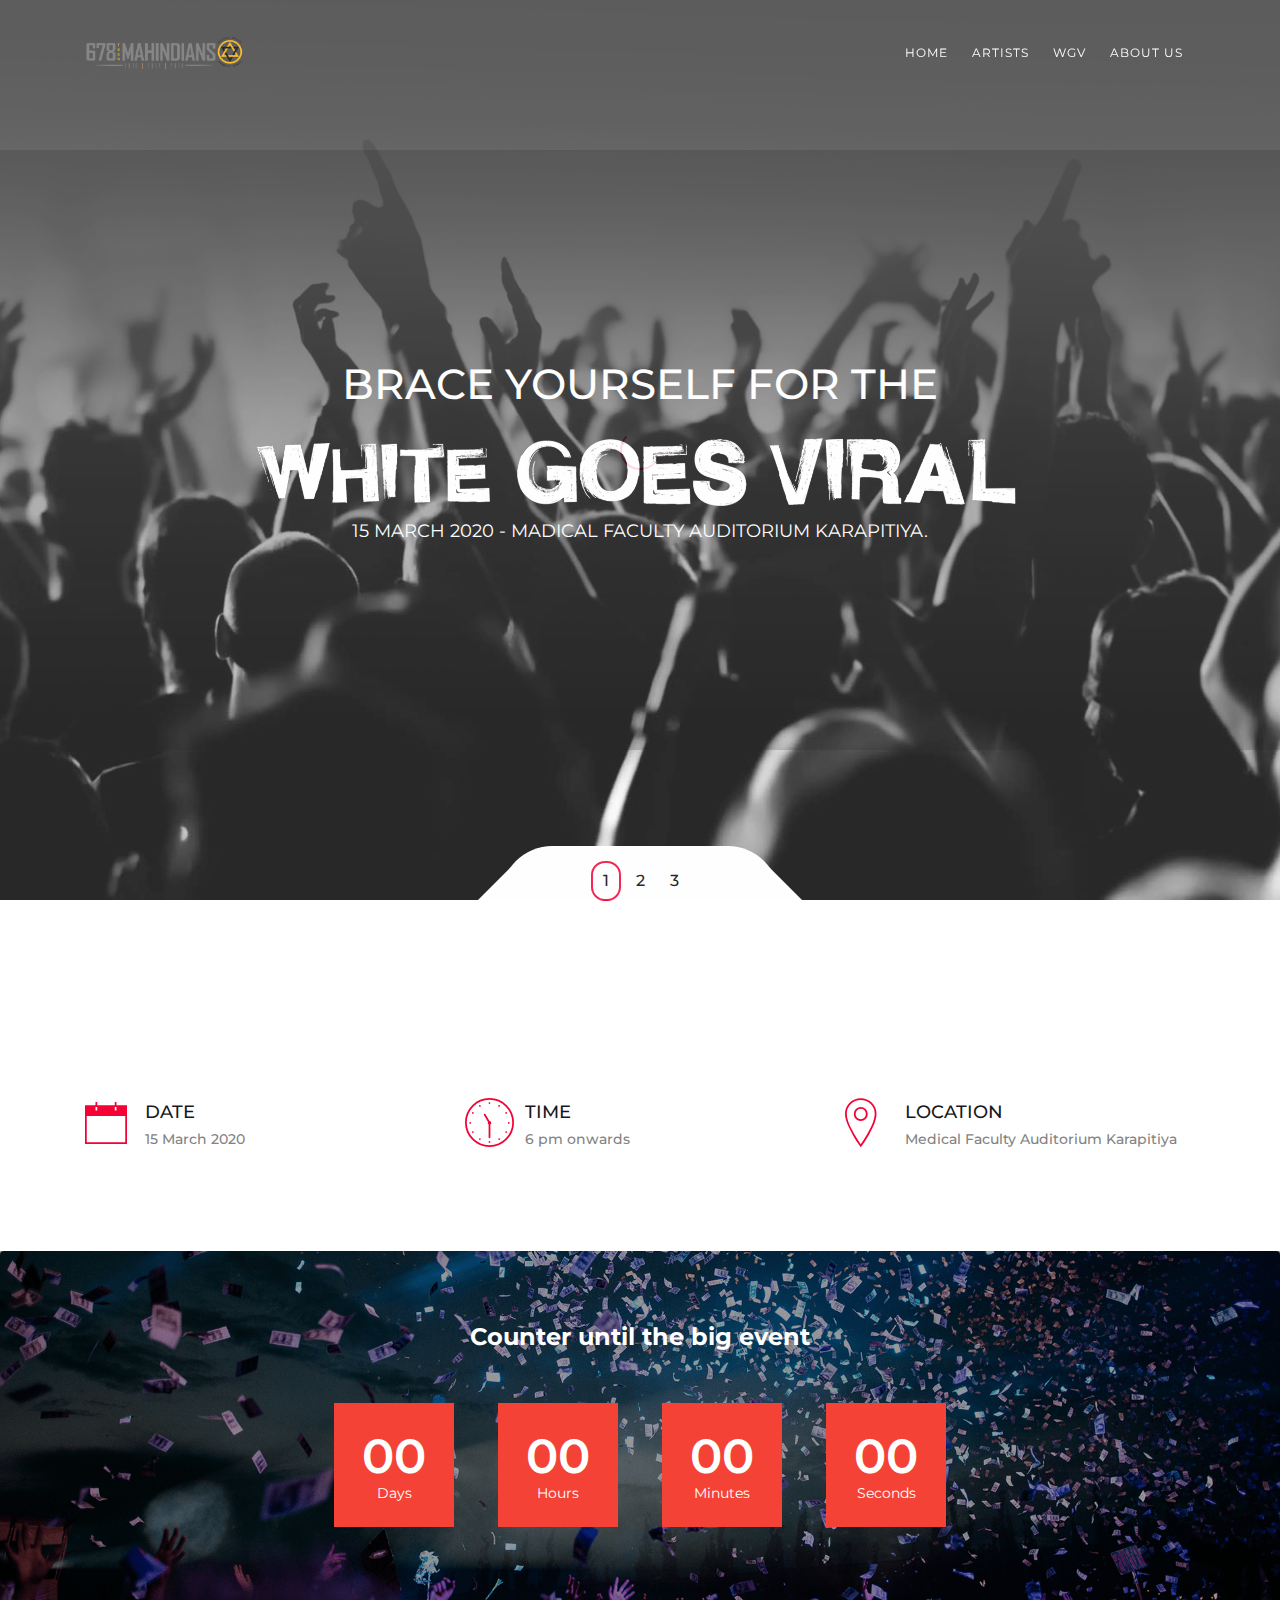
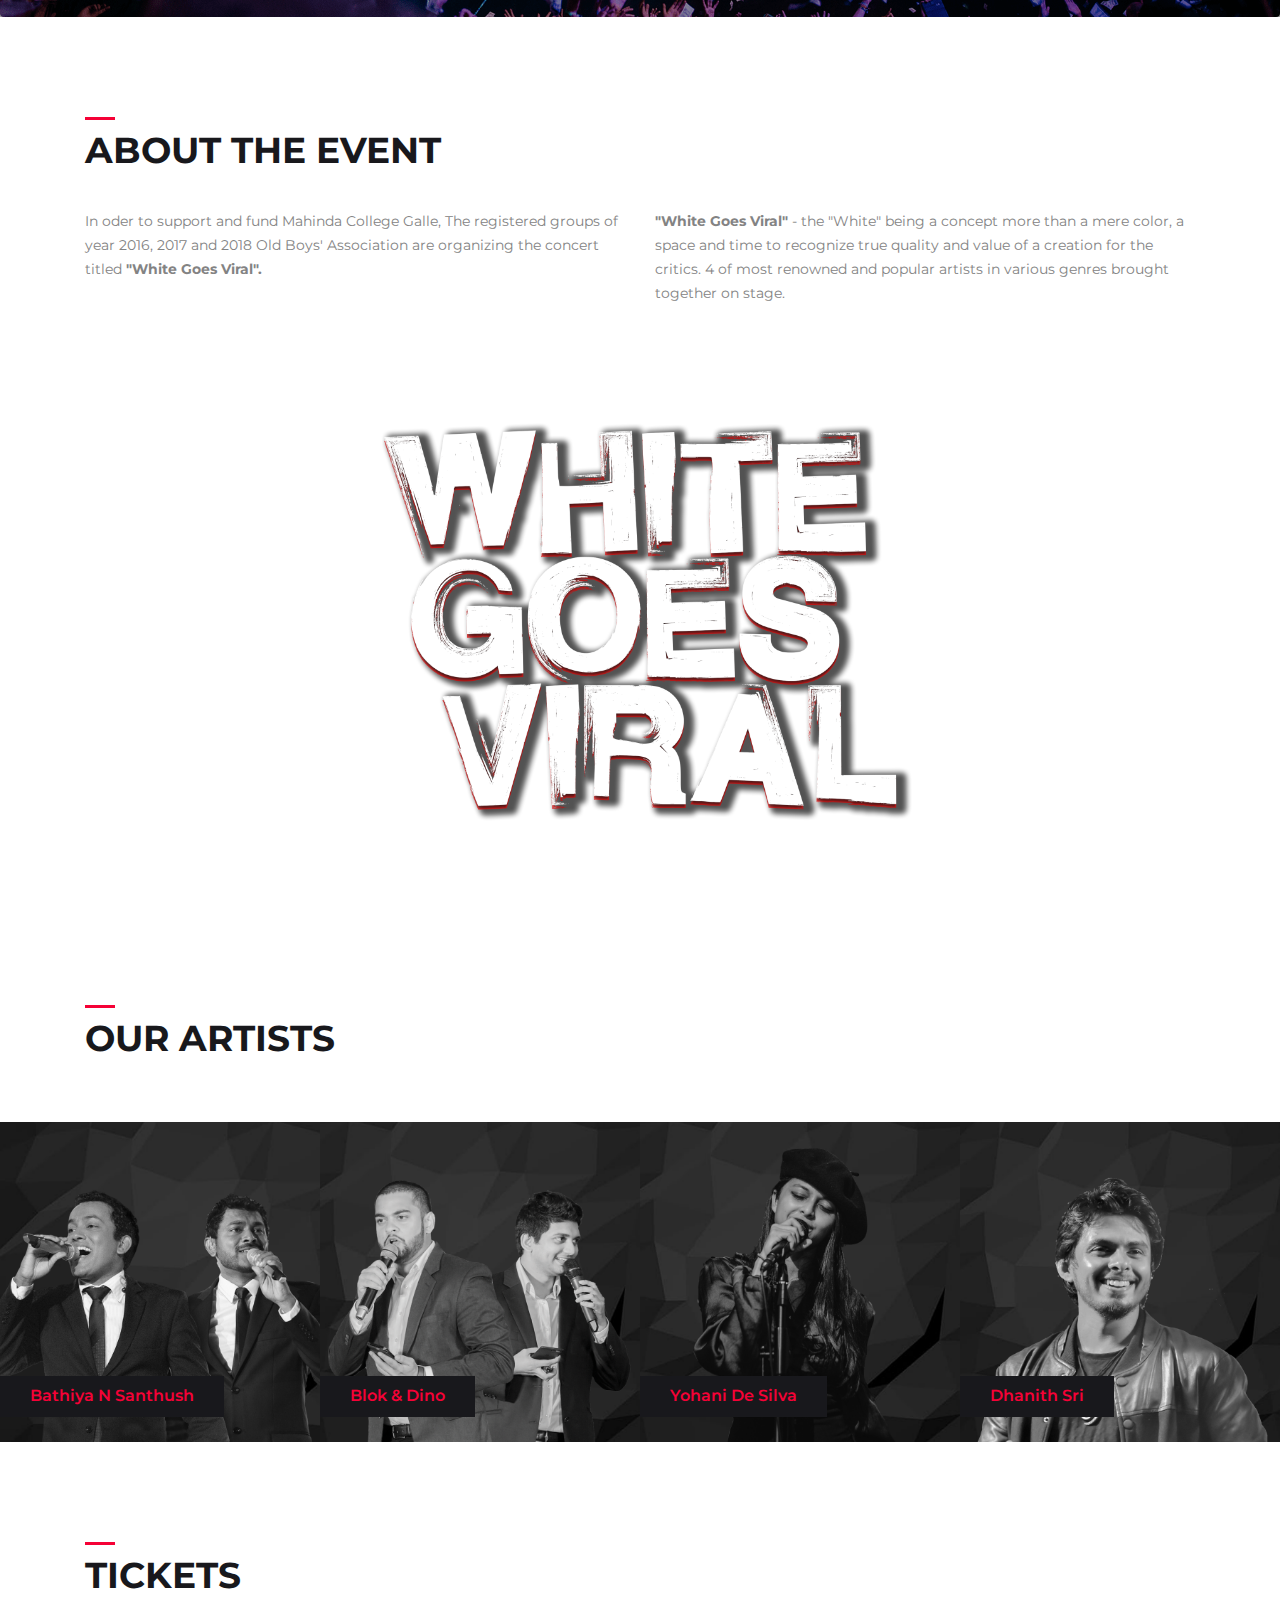
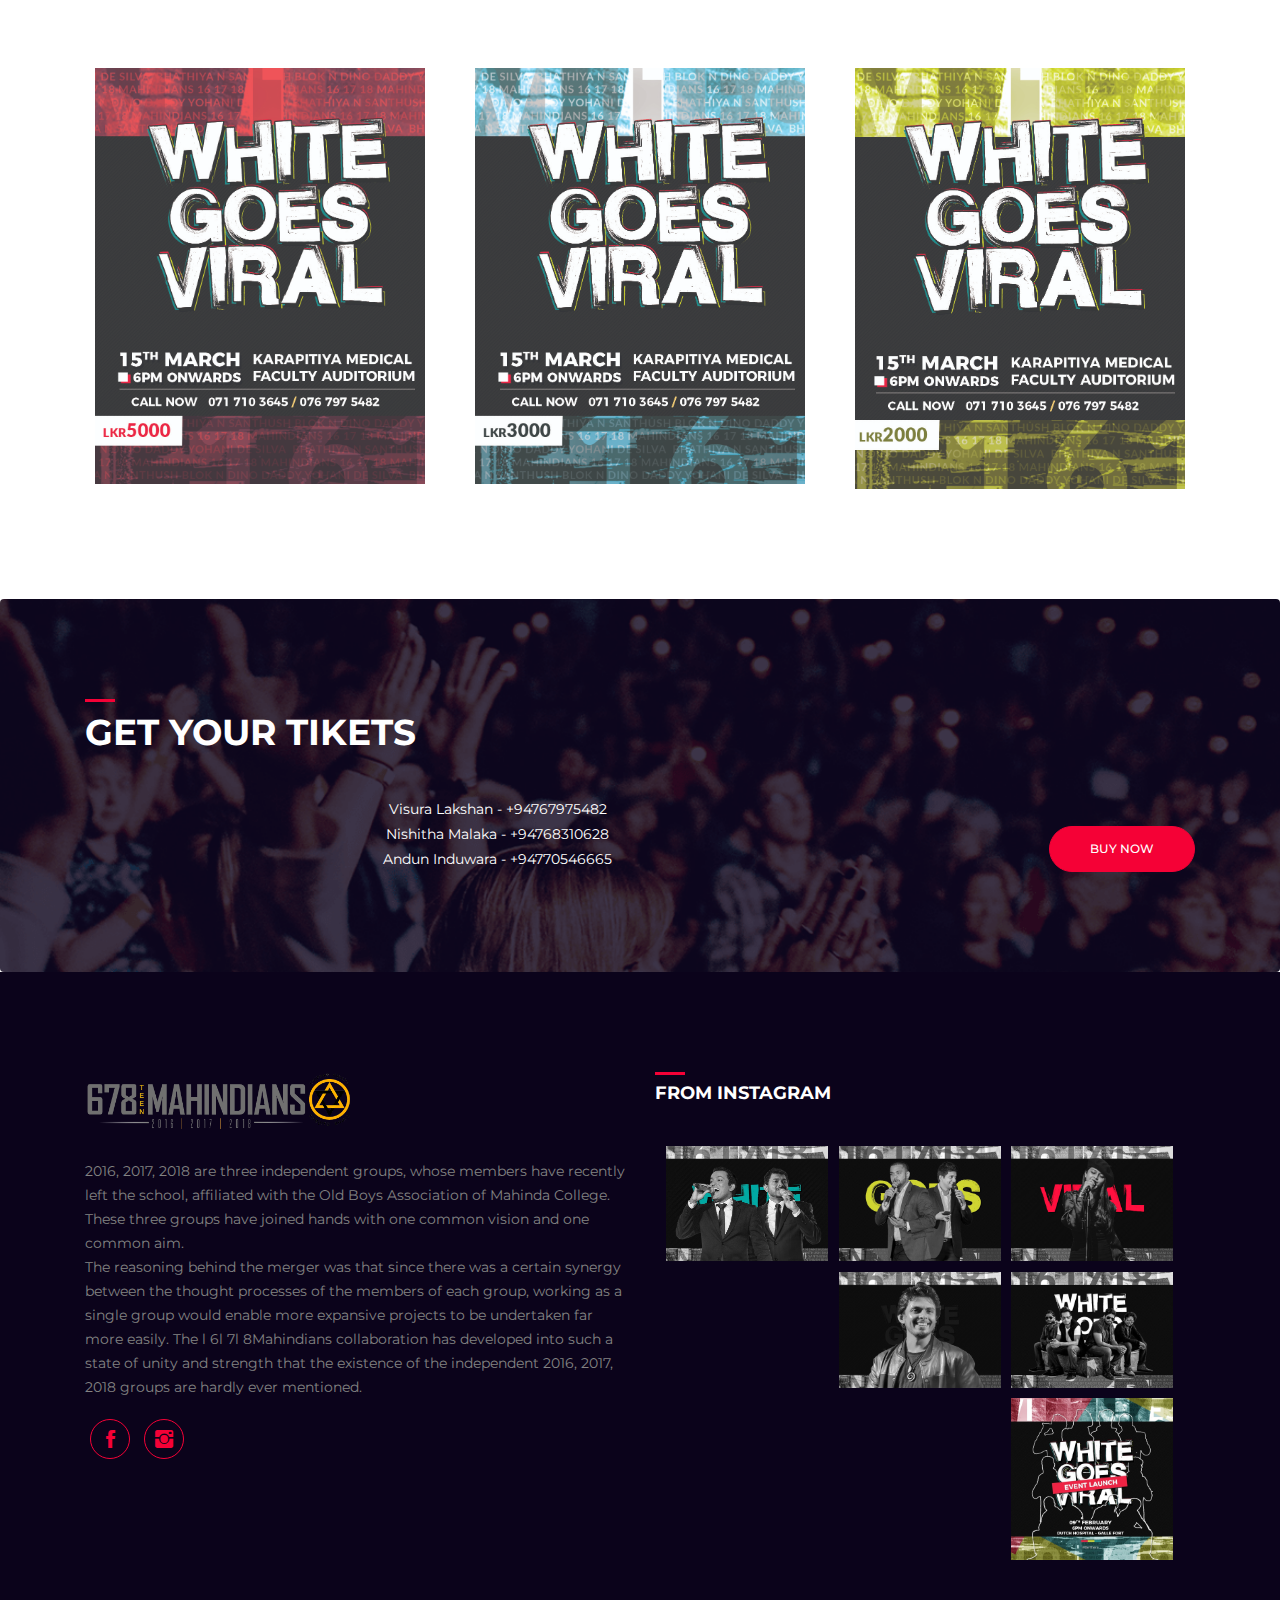
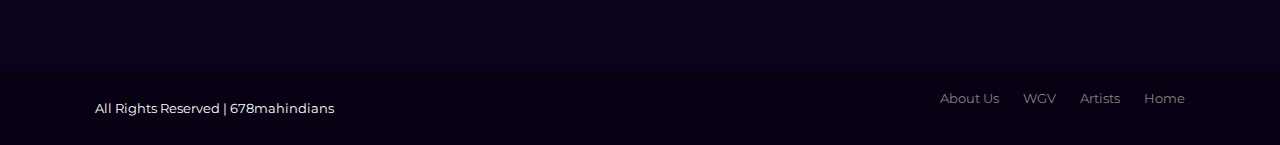
<file: index.html>
<!DOCTYPE html>
<html lang="en">
<head>
    <!-- ========== Meta Tags ========== -->
    <meta charset="UTF-8">
    <meta name="description" content="White Goes Viral">
    <meta name="keywords" content="White Goes Viral Mahinda 161718Mahindians">
    <meta name="viewport" content="width=device-width, initial-scale=1, maximum-scale=1">
    <!-- ========== Title ========== -->
    <title>Home - White Goes Viral</title>
    <!-- ========== Favicon Ico ========== -->
    <!--<link rel="icon" href="fav.ico">-->
    <!-- ========== STYLESHEETS ========== -->
    <!-- Bootstrap CSS -->
    <link href="assets/css/bootstrap.min.css" rel="stylesheet">
    <!-- Fonts Icon CSS -->
    <link href="assets/css/font-awesome.min.css" rel="stylesheet">
    <link href="assets/css/et-line.css" rel="stylesheet">
    <link href="assets/css/ionicons.min.css" rel="stylesheet">
    <!-- Carousel CSS -->
    <link href="assets/css/owl.carousel.min.css" rel="stylesheet">
    <link href="assets/css/owl.theme.default.min.css" rel="stylesheet">
    <!-- Animate CSS -->
    <link rel="stylesheet" href="assets/css/animate.min.css">
    <!-- Custom styles for this template -->
    <link href="assets/css/main.css" rel="stylesheet">
</head>
<body>
<div class="loader">
    <div class="loader-outter"></div>
    <div class="loader-inner"></div>
</div>

<!--header start here -->
<header class="header navbar fixed-top navbar-expand-md">
    <div class="container">
        <a class="navbar-brand logo" href="#">
            <img src="assets/img/678.png" alt="Evento"/>
        </a>
        <button class="navbar-toggler" type="button" data-toggle="collapse" data-target="#headernav" aria-expanded="false" aria-label="Toggle navigation">
            <span class="lnr lnr-text-align-right"></span>
        </button>
        <div class="collapse navbar-collapse flex-sm-row-reverse" id="headernav">
            <ul class=" nav navbar-nav menu">
                <li class="nav-item">
                    <a class="nav-link active" href="index.html">Home</a>
                </li>
                <li class="nav-item">
                    <a class="nav-link " href="speakers.html">Artists</a>
                </li>
                <li class="nav-item">
                    <a class="nav-link " href="index.html">WGV</a>
                </li>
                <li class="nav-item">
                    <a class="nav-link " href="contact.html">About us</a>
                </li>
                
            </ul>
        </div>
    </div>
</header>
<!--header end here-->

<!--cover section slider -->
<section id="home" class="home-cover">
    <div class="cover_slider owl-carousel owl-theme">
        <div class="cover_item" style="background: url('assets/img/bg/slider1.png');">
             <div class="slider_content">
                <div class="slider-content-inner">
                    <div class="container">
                        <div class="slider-content-center">
                            <h2 class="cover-title">
                                Brace yourself for the
                            </h2>
                            <img src="assets\img\wgv1.png" alt="">
                            <p class="cover-date">
                                15 March 2020 - Madical Faculty Auditorium Karapitiya.
                            </p>
                            
                        </div>
                    </div>
                </div>
            </div>
        </div>
        <div class="cover_item" style="background: url('assets/img/bg/slider2.jpg');">
            <div class="slider_content">
                <div class="slider-content-inner">
                    <div class="container">
                        <div class="slider-content-left">
                            <h2 class="cover-title">
                                Brace yourself for the
                            </h2>
                            <img src="assets\img\wgv1.png" alt="">
                            <p class="cover-date">
                                15 March 2020 - Madical Faculty Auditorium Karapitiya.
                            </p>
                            
                        </div>
                    </div>
                </div>
            </div>
        </div>
        <div class="cover_item" style="background: url('assets/img/bg/slider3.jpg');">
            <div class="slider_content">
                <div class="slider-content-inner">
                    <div class="container">
                        <div class="slider-content-center">
                            <h2 class="cover-title">
                                Brace yourself for the
                            </h2>
                            <img src="assets\img\wgv1.png" alt="">
                            <p class="cover-date">
                                15 March 2020 - Madical Faculty Auditorium Karapitiya.
                            </p>
                            
                        </div>
                    </div>
                </div>
            </div>
        </div>
    </div>
    <div class="cover_nav">
        <ul class="cover_dots">
            <li class="active" data="0"><span>1</span></li>
            <li  data="1"><span>2</span></li>
            <li  data="2"><span>3</span></li>
        </ul>
    </div>
</section>
<!--cover section slider end -->

<!--event info -->
<section class="pt100 pb100">
    <div class="container">
        <div class="row justify-content-center">
            <div class="col-6 col-md-4  ">
                <div class="icon_box_two">
                    <i class="ion-ios-calendar-outline"></i>
                    <div class="content">
                        <h5 class="box_title">
                            DATE
                        </h5>
                        <p>
                            15 March 2020
                        </p>
                    </div>
                </div>
            </div>

            <div class="col-6 col-md-4  ">
                <div class="icon_box_two">
                    <i class="ion-ios-time-outline"></i>
                    <div class="content">
                        <h5 class="box_title">
                            Time
                        </h5>
                        <p>
                            6 pm onwards
                        </p>
                    </div>
                </div>
            </div>

            <div class="col-6 col-md-4  ">
                <div class="icon_box_two">
                    <i class="ion-ios-location-outline"></i>
                    <div class="content">
                        <h5 class="box_title">
                            Location
                        </h5>
                        <p>
                            Medical Faculty Auditorium Karapitiya
                        </p>
                    </div>
                </div>
            </div>

            
        </div>
    </div>
</section>
<!--event info end -->


<!--event countdown -->
<section class="bg-img pt70 pb70" style="background-image: url('assets/img/bg/bg-img.png');">
    <div class="overlay_dark"></div>
    <div class="container">
        <div class="row justify-content-center">
            <div class="col-12 col-md-10">
                <h4 class="mb30 text-center color-light">Counter until the big event</h4>
                <div class="countdown"></div>
            </div>
        </div>
    </div>
</section>
<!--event count down end-->


<!--about the event -->
<section class="pt100 pb100">
    <div class="container">
        <div class="section_title">
            <h3 class="title">
                About the event
            </h3>
        </div>
        <div class="row justify-content-center">
            <div class="col-12 col-md-6">
                <p>
                    In oder to support and fund Mahinda College Galle, The registered groups of year 2016, 2017 and 2018 Old Boys' Association are organizing the concert titled <b>"White Goes Viral".</b>
                </p>
            </div>
            <div class="col-12 col-md-6">
                <p>
                    <b>"White Goes Viral"</b> - the "White" being a concept more than a mere color, a space and time to recognize true quality and value of a creation for the critics. 4 of most renowned and popular artists in various genres brought together on stage. 
                </p>
            </div>
        </div>

        <!--event features-->
        <div class="row justify-content-center mt30">
            <img class="wgv-logo" src="assets/img/wgv.png" width="50%" height="50%">
        </div>
        <!--event features end-->
    </div>
</section>
<!--about the event end -->


<!--speaker section-->
<section class="pb100">
    <div class="container">
        <div class="section_title mb50">
            <h3 class="title">
               our artists
            </h3>
        </div>
    </div>
    <div class="row justify-content-center no-gutters">
        <div class="col-md-3 col-sm-6">
            <div class="speaker_box">
                <div class="speaker_img">
                    <img src="assets\img\speakers\bns.png" alt="speaker name">
                    <div class="info_box">
                        <h5 class="name">bathiya n santhush</h5>
                    </div>
                </div>
            </div>
        </div>
        <div class="col-md-3 col-sm-6">
            <div class="speaker_box">
                <div class="speaker_img">
                    <img src="assets\img\speakers\bnd.png" alt="speaker name">
                    <div class="info_box">
                        <h5 class="name">blok & dino</h5>
                    </div>
                </div>
            </div>
        </div>
        <div class="col-md-3 col-sm-6">
            <div class="speaker_box">
                <div class="speaker_img">
                    <img src="assets\img\speakers\yohani.png" alt="speaker name">
                    <div class="info_box">
                        <h5 class="name">Yohani de silva</h5>
                    </div>
                </div>
            </div>
        </div>
        <div class="col-md-3 col-sm-6">
            <div class="speaker_box">
                <div class="speaker_img">
                    <img src="assets\img\speakers\dhanith.png" alt="speaker name">
                    <div class="info_box">
                        <h5 class="name">Dhanith sri</h5>
                    </div>
                </div>
            </div>
        </div>
        
    </div>
</section>
<!--speaker section end -->

<!--Price section-->
<section class="pb100">
    <div class="container">
        <div class="section_title mb50">
            <h3 class="title">
                Tickets
            </h3>
        </div>

        <div class="row justify-content-center">
            <div class="col-md-4 col-12">
                <img src="assets\img\Ticket5000.jpg" alt="" style="padding: 10px;">
            </div>
            <div class="col-md-4 col-12">
                <img src="assets\img\Ticket3000.jpg" alt="" style="padding: 10px;">
            </div>
            <div class="col-md-4 col-12">
                <img src="assets\img\Ticket2000.jpg" alt="" style="padding: 10px;">
            </div>
        </div>
    </div>
</section>
<!--price section end -->


<!--brands section -->
<!--<section class="bg-gray pt100 pb100">
    <div class="container">
        <div class="section_title mb50">
            <h3 class="title">
                our partners
            </h3>
        </div>
        <div class="brand_carousel owl-carousel">
            <div class="brand_item text-center">
                <img src="assets/img/brands/b1.png" alt="brand">
            </div>
            <div class="brand_item text-center">
                <img src="assets/img/brands/b2.png" alt="brand">
            </div>

            <div class="brand_item text-center">
                <img src="assets/img/brands/b3.png" alt="brand">
            </div>
            <div class="brand_item text-center">
                <img src="assets/img/brands/b4.png" alt="brand">
            </div>
            <div class="brand_item text-center">
                <img src="assets/img/brands/b5.png" alt="brand">
            </div>
        </div>
    </div>
</section>-->
<!--brands section end-->

<!--get tickets section -->
<section class="bg-img pt100 pb100" style="background-image: url('assets/img/bg/tickets.png');">
    <div class="container">
        <div class="section_title mb30">
            <h3 class="title color-light">
                GEt your tikets
            </h3>
        </div>
        <div class="row justify-content-center align-items-center">
            <div class="col-md-9 text-md-left text-center color-light">
                <center>
                    Visura Lakshan  - +94767975482<br>
                    Nishitha Malaka - +94768310628<br>
                    Andun Induwara  - +94770546665<br>
                </center>
            </div>
            <div class="col-md-3 text-md-right text-center">
                <a href="#" class="btn btn-primary btn-rounded mt30">buy now</a>
            </div>
        </div>
    </div>
</section>
<!--get tickets section end-->

<!--footer start -->
<footer>
    <div class="container">
        <div class="row justify-content-center">

            <div class="col-md-6 col-12">
                <div class="footer_box">
                    <div class="footer_header">
                        <div class="footer_logo">
                            <img src="assets/img/678.png" alt="Mahindians" width="50%" height="15%">
                        </div>
                    </div>
                    <div class="footer_box_body">
                        <p>
                            2016, 2017, 2018 are three independent groups, whose members have recently left the school, affiliated with the Old Boys Association of Mahinda College. These three groups have joined hands with one common vision and one common aim.<br> The reasoning behind the merger was that since there was a certain synergy between the thought processes of the members of each group, working as a single group would enable more expansive projects to be undertaken far more easily. The l 6l 7l 8Mahindians collaboration has developed into such a state of unity and strength that the existence of the independent 2016, 2017, 2018 groups are hardly ever mentioned. 
                        </p>
                        <ul class="footer_social">
                            <li>
                                <a href="https://www.facebook.com/mahindians161718/"><i class="ion-social-facebook"></i></a>
                            </li>
                            <li>
                                <a href="https://www.instagram.com/mahindians161718/"><i class="ion-social-instagram"></i></a>
                            </li>
                        </ul>
                    </div>
                </div>
            </div>

            <div class="col-12 col-md-6">
                <div class="footer_box">
                    <div class="footer_header">
                        <h4 class="footer_title">
                            from instagram
                        </h4>
                    </div>
                    <div class="footer_box_body">
                        <ul class="instagram_list">
                            <li>
                                <a href="#">
                                    <img src="assets/img/cleander/1.jpg" alt="instagram">
                                </a>
                            </li>
                            <li>
                                <a href="#">
                                    <img src="assets/img/cleander/2.jpg" alt="instagram">
                                </a>
                            </li>
                            <li>
                                <a href="#">
                                    <img src="assets/img/cleander/3.jpg" alt="instagram">
                                </a>
                            </li>
                            <li>
                                <a href="#">
                                    <img src="assets/img/cleander/4.jpg" alt="instagram">
                                </a>
                            </li>
                            <li>
                                <a href="#">
                                    <img src="assets/img/cleander/5.jpg" alt="instagram">
                                </a>
                            </li>
                            <li>
                                <a href="#">
                                    <img src="assets/img/cleander/6.jpg" alt="instagram">
                                </a>
                            </li>
                        </ul>
                    </div>
                </div>
            </div>

        </div>
    </div>
</footer>
<div class="copyright_footer">
    <div class="container">
        <div class="row justify-content-center">
            <div class="col-md-6 col-12">
                <p>
                    All rights reserved | 678mahindians
                </p>
            </div>
            <div class="col-12 col-md-6 ">
                <ul class="footer_menu">
                    <li class="nav-item">
                        <a href="index.html">Home</a>
                    </li>
                    <li class="nav-item">
                        <a href="speakers.html">Artists</a>
                    </li>
                    <li class="nav-item">
                        <a href="index.html">WGV</a>
                    </li>
                    <li class="nav-item">
                        <a href="contact.html">About us</a>
                    </li>
                </ul>
            </div>
        </div>
    </div>
</div>
<!--footer end -->

<!-- jquery -->
<script src="assets/js/jquery.min.js"></script>
<!-- bootstrap -->
<script src="assets/js/popper.js"></script>
<script src="assets/js/bootstrap.min.js"></script>
<script src="assets/js/waypoints.min.js"></script>
<!--slick carousel -->
<script src="assets/js/owl.carousel.min.js"></script>
<!--parallax -->
<script src="assets/js/parallax.min.js"></script>
<!--Counter up -->
<script src="assets/js/jquery.counterup.min.js"></script>
<!--Counter down -->
<script src="assets/js/jquery.countdown.min.js"></script>
<!-- WOW JS -->
<script src="assets/js/wow.min.js"></script>
<!-- Custom js -->
<script src="assets/js/main.js"></script>
</body>
</html>
</file>
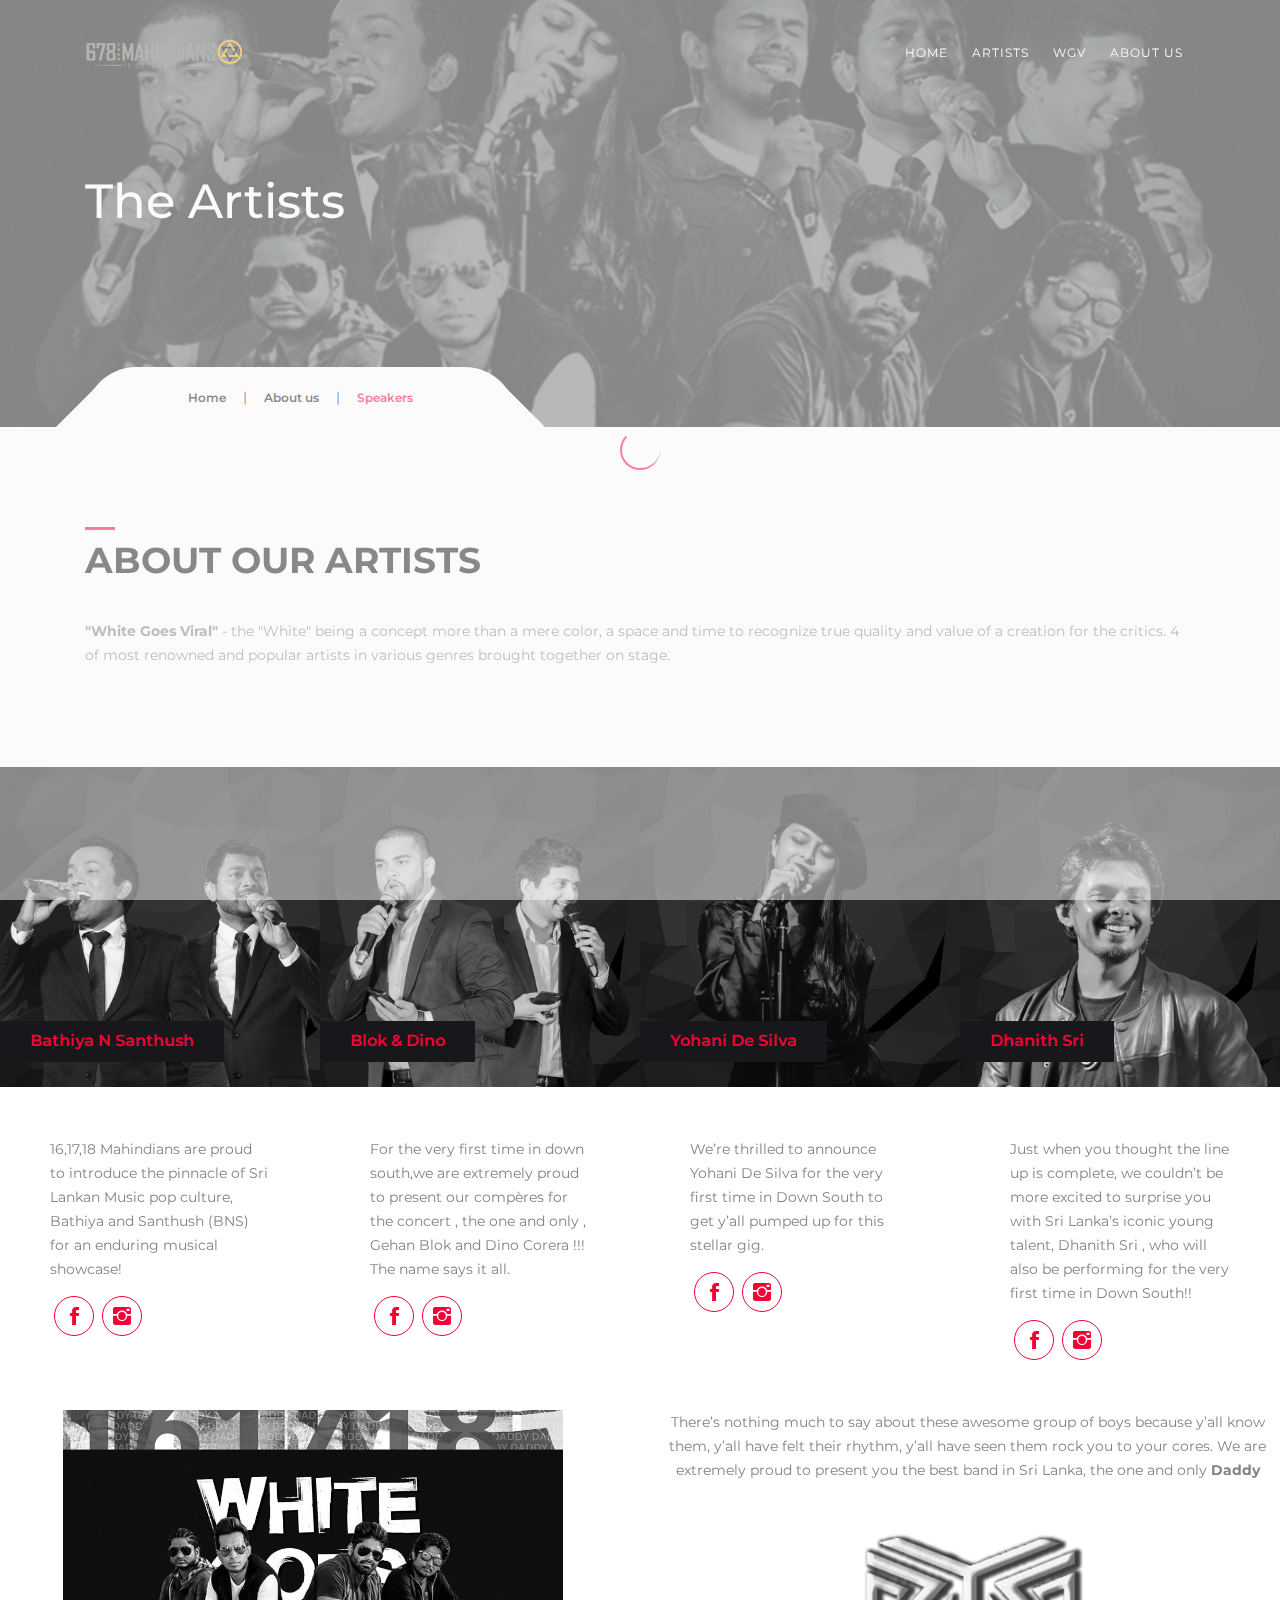
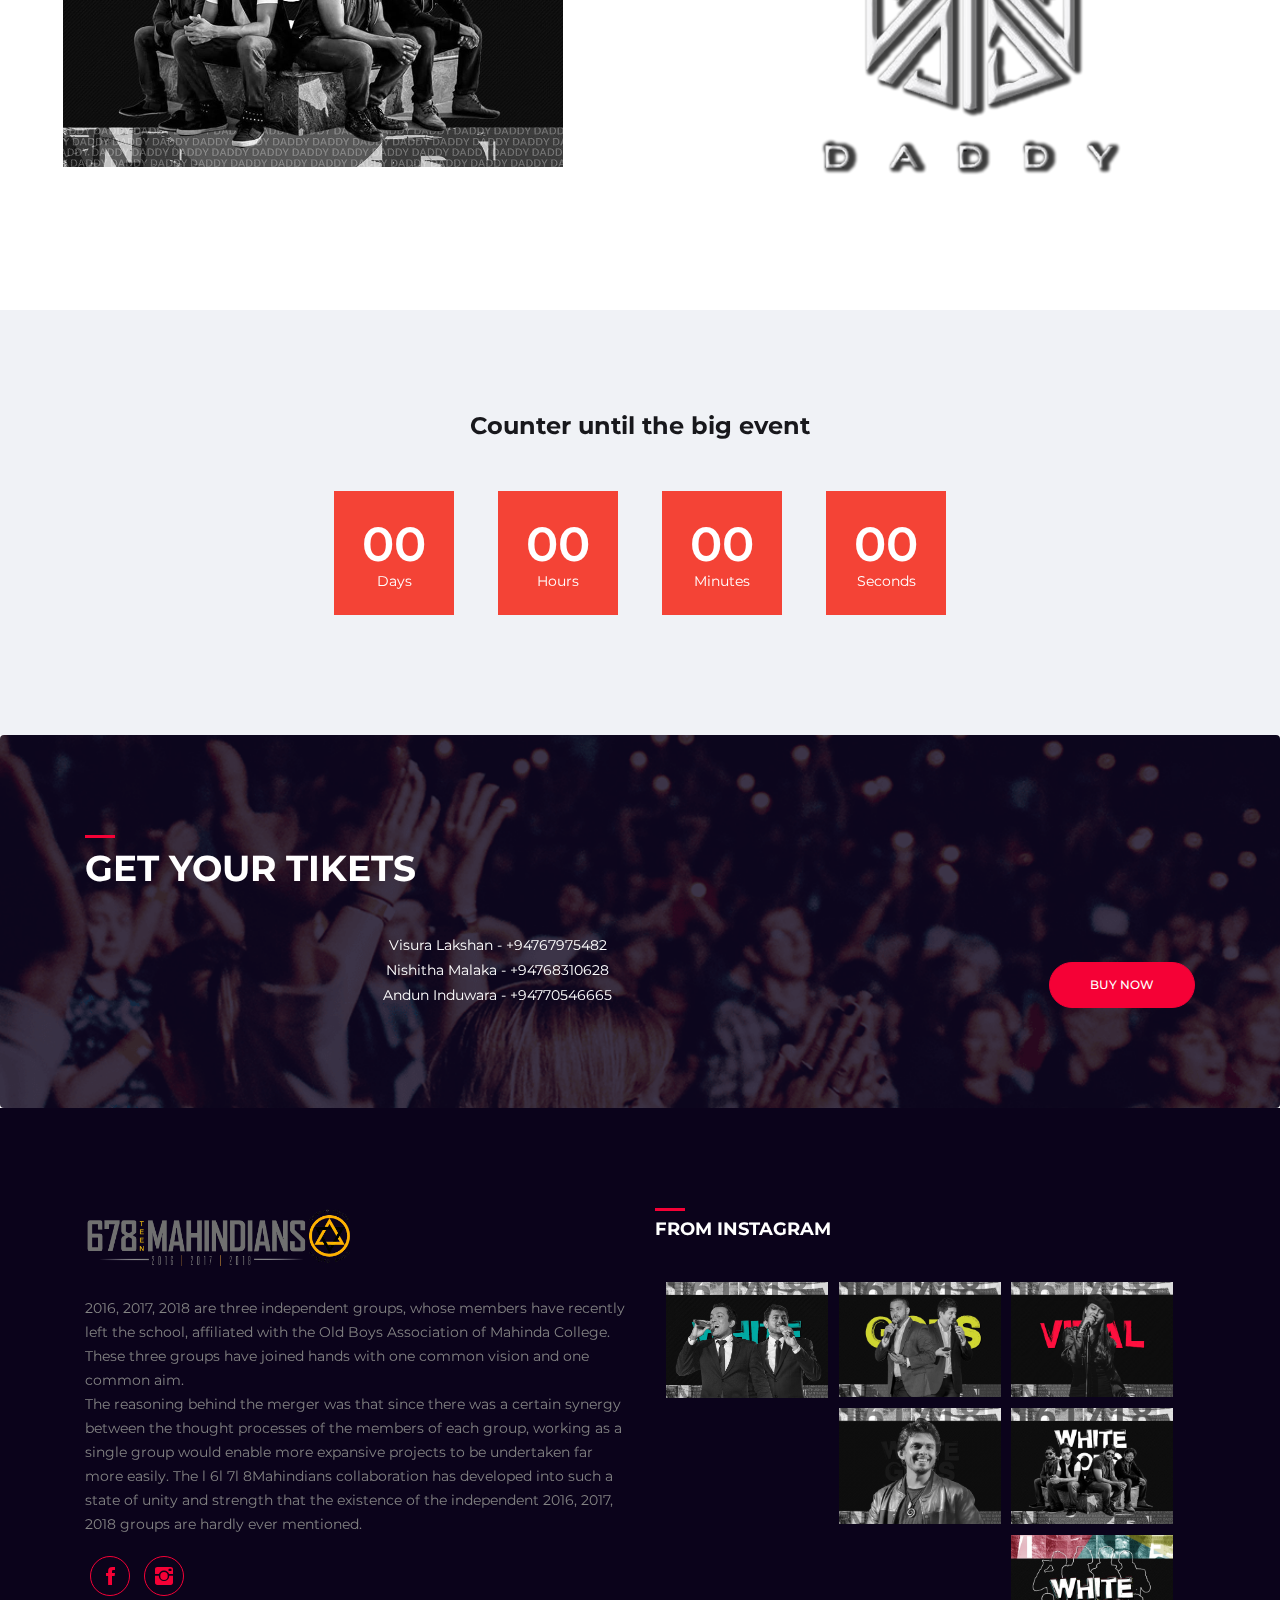
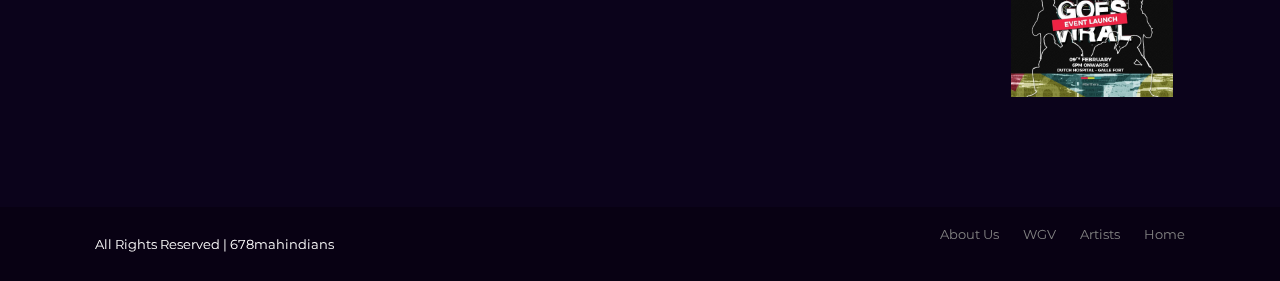
<file: speakers.html>
<!DOCTYPE html>
<html lang="en">
<head>
    <!-- ========== Meta Tags ========== -->
    <meta charset="UTF-8">
    <meta name="description" content="White Goes Viral">
    <meta name="keywords" content="White Goes Viral Mahinda 161718Mahindians">
    <meta name="viewport" content="width=device-width, initial-scale=1, maximum-scale=1">
    <!-- ========== Title ========== -->
    <title>Artists - White Goes Viral</title>
    <!-- ========== Favicon Ico ========== -->
    <!--<link rel="icon" href="fav.ico">-->
    <!-- ========== STYLESHEETS ========== -->
    <!-- Bootstrap CSS -->
    <link href="assets/css/bootstrap.min.css" rel="stylesheet">
    <!-- Fonts Icon CSS -->
    <link href="assets/css/font-awesome.min.css" rel="stylesheet">
    <link href="assets/css/et-line.css" rel="stylesheet">
    <link href="assets/css/ionicons.min.css" rel="stylesheet">
    <!-- Carousel CSS -->
    <link href="assets/css/owl.carousel.min.css" rel="stylesheet">
    <link href="assets/css/owl.theme.default.min.css" rel="stylesheet">
    <!-- Animate CSS -->
    <link rel="stylesheet" href="assets/css/animate.min.css">
    <!-- Custom styles for this template -->
    <link href="assets/css/main.css" rel="stylesheet">
</head>
<body>
<div class="loader">
    <div class="loader-outter"></div>
    <div class="loader-inner"></div>
</div>

<!--header start here -->
<header class="header navbar fixed-top navbar-expand-md">
    <div class="container">
        <a class="navbar-brand logo" href="#">
            <img src="assets/img/678.png" alt="Evento"/>
        </a>
        <button class="navbar-toggler" type="button" data-toggle="collapse" data-target="#headernav" aria-expanded="false" aria-label="Toggle navigation">
            <span class="lnr lnr-text-align-right"></span>
        </button>
        <div class="collapse navbar-collapse flex-sm-row-reverse" id="headernav">
            <ul class=" nav navbar-nav menu">
                <li class="nav-item">
                    <a class="nav-link active" href="index.html">Home</a>
                </li>
                <li class="nav-item">
                    <a class="nav-link " href="speakers.html">Artists</a>
                </li>
                <li class="nav-item">
                    <a class="nav-link " href="index.html">WGV</a>
                </li>
                <li class="nav-item">
                    <a class="nav-link " href="contact.html">About us</a>
                </li>
                
            </ul>
        </div>
    </div>
</header>
<!--header end here-->

<!--page title section-->
<section class="inner_cover parallax-window" data-parallax="scroll" data-image-src="assets\img\speakers\artists.jpg">
    <div class="overlay_dark"></div>
    <div class="container">
        <div class="row justify-content-center align-items-center">
            <div class="col-12">
                <div class="inner_cover_content">
                    <h3>
                        The Artists
                    </h3>
                </div>
            </div>
        </div>

        <div class="breadcrumbs">
            <ul>
                <li><a href="index.html">Home</a>  |  </li>
                <li><a href="contact.html">About us</a> |  </li>
                <li><span>Speakers</span></li>
            </ul>
        </div>
    </div>
</section>
<!--page title section end-->

<!--about section -->
<section class="pt100 pb100">
    <div class="container">
        <div class="section_title">
            <h3 class="title">
                About Our Artists
            </h3>
        </div>

        <div class="row justify-content-center">
            <div class="col-12 col-md-12">
                <p>
                    <b>"White Goes Viral"</b> - the "White" being a concept more than a mere color, a space and time to recognize true quality and value of a creation for the critics. 4 of most renowned and popular artists in various genres brought together on stage.
                </p>
            </div>
        </div>
        
    </div>
</section>
<!--about section end -->

<!--speaker section-->
<section class="pb100">
    <div class="row justify-content-center no-gutters">
        <div class="col-md-3 col-sm-6">
            <div class="speaker_box">
                <div class="speaker_img">
                    <img src="assets\img\speakers\bns.png" alt="speaker name">
                    <div class="info_box">
                        <h5 class="name">bathiya n santhush</h5>
                    </div>
                </div>
                <div class="speaker_social">
                    <p>
                        16,17,18 Mahindians are proud to introduce the pinnacle of Sri Lankan Music pop culture, Bathiya and Santhush (BNS) for an enduring musical showcase!
                    </p>
                    <ul>
                        <li>
                            <a href="https://www.facebook.com/mahindians161718/"><i class="ion-social-facebook"></i></a>
                        </li>
                        <li>
                            <a href="https://www.facebook.com/mahindians161718/"><i class="ion-social-instagram"></i></a>
                        </li>
                    </ul>
                </div>
            </div>
        </div>
        <div class="col-md-3 col-sm-6">
            <div class="speaker_box">
                <div class="speaker_img">
                    <img src="assets\img\speakers\bnd.png" alt="speaker name">
                    <div class="info_box">
                        <h5 class="name">blok & dino</h5>
                    </div>
                </div>
                <div class="speaker_social">
                    <p>
                        For the very first time in down south,we are extremely proud to present our compères for the concert , the one and only , Gehan Blok and Dino Corera !!!  The name says it all.
                    </p>
                    <ul>
                        <li>
                            <a href="https://www.facebook.com/mahindians161718/"><i class="ion-social-facebook"></i></a>
                        </li>
                        <li>
                            <a href="https://www.facebook.com/mahindians161718/"><i class="ion-social-instagram"></i></a>
                        </li>
                    </ul>
                </div>
            </div>

        </div>
        <div class="col-md-3 col-sm-6">
            <div class="speaker_box">
                <div class="speaker_img">
                    <img src="assets\img\speakers\yohani.png" alt="speaker name">
                    <div class="info_box">
                        <h5 class="name">Yohani de silva</h5>
                    </div>
                </div>
                <div class="speaker_social">
                    <p>
                        We’re thrilled to announce Yohani De Silva for the very first time in Down South to get y’all pumped up for this stellar gig.
                    </p>
                    <ul>
                        <li>
                            <a href="https://www.facebook.com/mahindians161718/"><i class="ion-social-facebook"></i></a>
                        </li>
                        <li>
                            <a href="https://www.facebook.com/mahindians161718/"><i class="ion-social-instagram"></i></a>
                        </li>
                    </ul>
                </div>
            </div>
        </div>
        <div class="col-md-3 col-sm-6">
            <div class="speaker_box">
                 <div class="speaker_img">
                    <img src="assets\img\speakers\dhanith.png" alt="speaker name">
                    <div class="info_box">
                        <h5 class="name">Dhanith sri</h5>
                    </div>
                 </div>
                <div class="speaker_social">
                    <p>
                        Just when you thought the line up is complete, we couldn’t be more excited to surprise you with Sri Lanka’s iconic young talent, Dhanith Sri , who will also be performing for the very first time in Down South!!
                    </p>
                    <ul>
                        <li>
                            <a href="https://www.facebook.com/mahindians161718/"><i class="ion-social-facebook"></i></a>
                        </li>
                        <li>
                            <a href="https://www.facebook.com/mahindians161718/"><i class="ion-social-instagram"></i></a>
                        </li>
                    </ul>
                </div>
            </div>
        </div>

        <div class="row justify-content-center">
            <div class="col-12 col-md-6">
                <center><img src="assets\img\cleander\5.jpg" alt="daddy band" width="80%"></center>
            </div>
            <div class="col-12 col-md-6 ">
                <center>
                    <p>
                    There’s nothing much to say about these awesome group of boys because y’all know them, y’all have felt their rhythm, y’all have seen them rock you to your cores. We are extremely proud to present you the best band in Sri Lanka, the one and only <b>Daddy</b>
                    </p>
                    <img src="assets\img\speakers\daddylogo.png" alt="" width="50%">
                </center>

            </div>
            
        </div>

    </div>
</section>
<!--speaker section end -->


<!--event countdown-->
<section class="bg-gray pt100 pb100">
    <div class="container">
        <div class="row justify-content-center">
            <div class="col-12 col-md-10">
                <h4 class="mb30 text-center">Counter until the big event</h4>
                <div class="countdown"></div>
            </div>
        </div>
    </div>
</section>
<!--evernt countdown end-->

<!--get tickets section -->
<section class="bg-img pt100 pb100" style="background-image: url('assets/img/bg/tickets.png');">
    <div class="container">
        <div class="section_title mb30">
            <h3 class="title color-light">
                GEt your tikets
            </h3>
        </div>
        <div class="row justify-content-center align-items-center">
            <div class="col-md-9 text-md-left text-center color-light">
                <center>
                    Visura Lakshan  - +94767975482<br>
                    Nishitha Malaka - +94768310628<br>
                    Andun Induwara  - +94770546665<br>
                </center>
            </div>
            <div class="col-md-3 text-md-right text-center">
                <a href="#" class="btn btn-primary btn-rounded mt30">buy now</a>
            </div>
        </div>
    </div>
</section>
<!--get tickets section end-->

<!--footer start -->
<footer>
    <div class="container">
        <div class="row justify-content-center">

            <div class="col-md-6 col-12">
                <div class="footer_box">
                    <div class="footer_header">
                        <div class="footer_logo">
                            <img src="assets/img/678.png" alt="Mahindians" width="50%" height="15%">
                        </div>
                    </div>
                    <div class="footer_box_body">
                        <p>
                            2016, 2017, 2018 are three independent groups, whose members have recently left the school, affiliated with the Old Boys Association of Mahinda College. These three groups have joined hands with one common vision and one common aim.<br> The reasoning behind the merger was that since there was a certain synergy between the thought processes of the members of each group, working as a single group would enable more expansive projects to be undertaken far more easily. The l 6l 7l 8Mahindians collaboration has developed into such a state of unity and strength that the existence of the independent 2016, 2017, 2018 groups are hardly ever mentioned. 
                        </p>
                        <ul class="footer_social">
                            <li>
                                <a href="https://www.facebook.com/mahindians161718/"><i class="ion-social-facebook"></i></a>
                            </li>
                            <li>
                                <a href="https://www.instagram.com/mahindians161718/"><i class="ion-social-instagram"></i></a>
                            </li>
                        </ul>
                    </div>
                </div>
            </div>

            <div class="col-12 col-md-6">
                <div class="footer_box">
                    <div class="footer_header">
                        <h4 class="footer_title">
                            from instagram
                        </h4>
                    </div>
                    <div class="footer_box_body">
                        <ul class="instagram_list">
                            <li>
                                <a href="#">
                                    <img src="assets/img/cleander/1.jpg" alt="instagram">
                                </a>
                            </li>
                            <li>
                                <a href="#">
                                    <img src="assets/img/cleander/2.jpg" alt="instagram">
                                </a>
                            </li>
                            <li>
                                <a href="#">
                                    <img src="assets/img/cleander/3.jpg" alt="instagram">
                                </a>
                            </li>
                            <li>
                                <a href="#">
                                    <img src="assets/img/cleander/4.jpg" alt="instagram">
                                </a>
                            </li>
                            <li>
                                <a href="#">
                                    <img src="assets/img/cleander/5.jpg" alt="instagram">
                                </a>
                            </li>
                            <li>
                                <a href="#">
                                    <img src="assets/img/cleander/6.jpg" alt="instagram">
                                </a>
                            </li>
                        </ul>
                    </div>
                </div>
            </div>

        </div>
    </div>
</footer>
<div class="copyright_footer">
    <div class="container">
        <div class="row justify-content-center">
            <div class="col-md-6 col-12">
                <p>
                    All rights reserved | 678mahindians
                </p>
            </div>
            <div class="col-12 col-md-6 ">
                <ul class="footer_menu">
                    <li class="nav-item">
                        <a href="index.html">Home</a>
                    </li>
                    <li class="nav-item">
                        <a href="speakers.html">Artists</a>
                    </li>
                    <li class="nav-item">
                        <a href="index.html">WGV</a>
                    </li>
                    <li class="nav-item">
                        <a href="contact.html">About us</a>
                    </li>
                </ul>
            </div>
        </div>
    </div>
</div>
<!--footer end -->

<!-- jquery -->
<script src="assets/js/jquery.min.js"></script>
<!-- bootstrap -->
<script src="assets/js/popper.js"></script>
<script src="assets/js/bootstrap.min.js"></script>
<script src="assets/js/waypoints.min.js"></script>
<!--slick carousel -->
<script src="assets/js/owl.carousel.min.js"></script>
<!--parallax -->
<script src="assets/js/parallax.min.js"></script>
<!--Counter up -->
<script src="assets/js/jquery.counterup.min.js"></script>
<!--Counter down -->
<script src="assets/js/jquery.countdown.min.js"></script>
<!-- WOW JS -->
<script src="assets/js/wow.min.js"></script>
<!-- Custom js -->
<script src="assets/js/main.js"></script>
</body>
</html>
</file>
<file: assets/css/et-line.css>
@font-face{font-family:et-line;src:url(../fonts/et-line.eot);src:url(../fonts/et-line.eot?#iefix) format('embedded-opentype'),url(../fonts/et-line.woff) format('woff'),url(../fonts/et-line.ttf) format('truetype'),url(../fonts/et-line.svg#et-line) format('svg');font-weight:400;font-style:normal}[data-icon]:before{font-family:et-line;content:attr(data-icon);speak:none;font-weight:400;font-variant:normal;text-transform:none;line-height:1;-webkit-font-smoothing:antialiased;-moz-osx-font-smoothing:grayscale;display:inline-block}.icon-adjustments,.icon-alarmclock,.icon-anchor,.icon-aperture,.icon-attachment,.icon-bargraph,.icon-basket,.icon-beaker,.icon-bike,.icon-book-open,.icon-briefcase,.icon-browser,.icon-calendar,.icon-camera,.icon-caution,.icon-chat,.icon-circle-compass,.icon-clipboard,.icon-clock,.icon-cloud,.icon-compass,.icon-desktop,.icon-dial,.icon-document,.icon-documents,.icon-download,.icon-dribbble,.icon-edit,.icon-envelope,.icon-expand,.icon-facebook,.icon-flag,.icon-focus,.icon-gears,.icon-genius,.icon-gift,.icon-global,.icon-globe,.icon-googleplus,.icon-grid,.icon-happy,.icon-hazardous,.icon-heart,.icon-hotairballoon,.icon-hourglass,.icon-key,.icon-laptop,.icon-layers,.icon-lifesaver,.icon-lightbulb,.icon-linegraph,.icon-linkedin,.icon-lock,.icon-magnifying-glass,.icon-map,.icon-map-pin,.icon-megaphone,.icon-mic,.icon-mobile,.icon-newspaper,.icon-notebook,.icon-paintbrush,.icon-paperclip,.icon-pencil,.icon-phone,.icon-picture,.icon-pictures,.icon-piechart,.icon-presentation,.icon-pricetags,.icon-printer,.icon-profile-female,.icon-profile-male,.icon-puzzle,.icon-quote,.icon-recycle,.icon-refresh,.icon-ribbon,.icon-rss,.icon-sad,.icon-scissors,.icon-scope,.icon-search,.icon-shield,.icon-speedometer,.icon-strategy,.icon-streetsign,.icon-tablet,.icon-target,.icon-telescope,.icon-toolbox,.icon-tools,.icon-tools-2,.icon-trophy,.icon-tumblr,.icon-twitter,.icon-upload,.icon-video,.icon-wallet,.icon-wine{font-family:et-line;speak:none;font-style:normal;font-weight:400;font-variant:normal;text-transform:none;line-height:1;-webkit-font-smoothing:antialiased;-moz-osx-font-smoothing:grayscale;display:inline-block}.icon-mobile:before{content:"\e000"}.icon-laptop:before{content:"\e001"}.icon-desktop:before{content:"\e002"}.icon-tablet:before{content:"\e003"}.icon-phone:before{content:"\e004"}.icon-document:before{content:"\e005"}.icon-documents:before{content:"\e006"}.icon-search:before{content:"\e007"}.icon-clipboard:before{content:"\e008"}.icon-newspaper:before{content:"\e009"}.icon-notebook:before{content:"\e00a"}.icon-book-open:before{content:"\e00b"}.icon-browser:before{content:"\e00c"}.icon-calendar:before{content:"\e00d"}.icon-presentation:before{content:"\e00e"}.icon-picture:before{content:"\e00f"}.icon-pictures:before{content:"\e010"}.icon-video:before{content:"\e011"}.icon-camera:before{content:"\e012"}.icon-printer:before{content:"\e013"}.icon-toolbox:before{content:"\e014"}.icon-briefcase:before{content:"\e015"}.icon-wallet:before{content:"\e016"}.icon-gift:before{content:"\e017"}.icon-bargraph:before{content:"\e018"}.icon-grid:before{content:"\e019"}.icon-expand:before{content:"\e01a"}.icon-focus:before{content:"\e01b"}.icon-edit:before{content:"\e01c"}.icon-adjustments:before{content:"\e01d"}.icon-ribbon:before{content:"\e01e"}.icon-hourglass:before{content:"\e01f"}.icon-lock:before{content:"\e020"}.icon-megaphone:before{content:"\e021"}.icon-shield:before{content:"\e022"}.icon-trophy:before{content:"\e023"}.icon-flag:before{content:"\e024"}.icon-map:before{content:"\e025"}.icon-puzzle:before{content:"\e026"}.icon-basket:before{content:"\e027"}.icon-envelope:before{content:"\e028"}.icon-streetsign:before{content:"\e029"}.icon-telescope:before{content:"\e02a"}.icon-gears:before{content:"\e02b"}.icon-key:before{content:"\e02c"}.icon-paperclip:before{content:"\e02d"}.icon-attachment:before{content:"\e02e"}.icon-pricetags:before{content:"\e02f"}.icon-lightbulb:before{content:"\e030"}.icon-layers:before{content:"\e031"}.icon-pencil:before{content:"\e032"}.icon-tools:before{content:"\e033"}.icon-tools-2:before{content:"\e034"}.icon-scissors:before{content:"\e035"}.icon-paintbrush:before{content:"\e036"}.icon-magnifying-glass:before{content:"\e037"}.icon-circle-compass:before{content:"\e038"}.icon-linegraph:before{content:"\e039"}.icon-mic:before{content:"\e03a"}.icon-strategy:before{content:"\e03b"}.icon-beaker:before{content:"\e03c"}.icon-caution:before{content:"\e03d"}.icon-recycle:before{content:"\e03e"}.icon-anchor:before{content:"\e03f"}.icon-profile-male:before{content:"\e040"}.icon-profile-female:before{content:"\e041"}.icon-bike:before{content:"\e042"}.icon-wine:before{content:"\e043"}.icon-hotairballoon:before{content:"\e044"}.icon-globe:before{content:"\e045"}.icon-genius:before{content:"\e046"}.icon-map-pin:before{content:"\e047"}.icon-dial:before{content:"\e048"}.icon-chat:before{content:"\e049"}.icon-heart:before{content:"\e04a"}.icon-cloud:before{content:"\e04b"}.icon-upload:before{content:"\e04c"}.icon-download:before{content:"\e04d"}.icon-target:before{content:"\e04e"}.icon-hazardous:before{content:"\e04f"}.icon-piechart:before{content:"\e050"}.icon-speedometer:before{content:"\e051"}.icon-global:before{content:"\e052"}.icon-compass:before{content:"\e053"}.icon-lifesaver:before{content:"\e054"}.icon-clock:before{content:"\e055"}.icon-aperture:before{content:"\e056"}.icon-quote:before{content:"\e057"}.icon-scope:before{content:"\e058"}.icon-alarmclock:before{content:"\e059"}.icon-refresh:before{content:"\e05a"}.icon-happy:before{content:"\e05b"}.icon-sad:before{content:"\e05c"}.icon-facebook:before{content:"\e05d"}.icon-twitter:before{content:"\e05e"}.icon-googleplus:before{content:"\e05f"}.icon-rss:before{content:"\e060"}.icon-tumblr:before{content:"\e061"}.icon-linkedin:before{content:"\e062"}.icon-dribbble:before{content:"\e063"}
</file>
<file: assets/css/main.css>
/* ----------------IMPORT GOOGLE FONTS ------------------- */
@import url("https://fonts.googleapis.com/css?family=Montserrat:400,500,700,900");
/* ----------------Text Fonts ------------------- */
body {
  font-size: 14px;
  line-height: 25px;
  font-weight: 400;
  font-family: "Montserrat", sans-serif;
  color: #838383;
  font-style: normal;
  overflow-x: hidden;
}

h1, h2, h3, h4, h5, h6 {
  font-family: "Montserrat", sans-serif;
  font-weight: 700;
  color: #18181c;
  line-height: 1.3;
}

h1, .h1 {
  font-size: 48px;
  margin-bottom: 25px;
}

h2, .h2 {
  font-size: 42px;
  margin-bottom: 25px;
}

h3, .h3 {
  font-size: 36px;
  margin-bottom: 25px;
}

h4, .h4 {
  font-size: 24px;
  margin-bottom: 15px;
}

h5, .h5 {
  font-size: 18px;
  margin-bottom: 15px;
}

h6, .h6 {
  font-size: 14px;
  margin-bottom: 10px;
}

p {
  font-size: 14px;
  font-family: "Montserrat", sans-serif;
  margin: 0 0 15px;
  line-height: 24px;
  font-weight: 400;
  color: #838383;
}
p:last-child {
  margin-bottom: 0;
}

a {
  color: inherit;
  text-decoration: none;
  cursor: pointer;
  font-size: 13px;
  font-weight: 400;
  -webkit-transition: all 0.4s ease-in-out;
  transition: all 0.4s ease-in-out;
}

a:hover,
a:focus,
a:active {
  text-decoration: none;
  outline: none;
  color: #838383;
  -webkit-transition: all 0.4s ease-in-out;
  transition: all 0.4s ease-in-out;
}

ul.nosyely_list {
  padding: 0;
  margin: 0;
  list-style: none;
}

.section_title {
  position: relative;
  margin-bottom: 25px;
}
.section_title .title {
  text-transform: uppercase;
  padding: 10px 0;
  font-size: 36px;
}
.section_title .title:before {
  width: 30px;
  content: " ";
  position: absolute;
  border-top: solid 3px #f50136;
  left: 0;
  top: 0;
}

.countdown {
  text-align: center;
}
.countdown div {
  margin: 20px;
  display: inline-block;
  padding: 25px;
  min-width: 120px;
  background-color: #F44336;
  color: #ffffff;
  font-size: 48px;
  font-weight: 600;
  text-align: center;
  line-height: 1.2;
}
.countdown div span {
  display: block;
  font-size: 14px;
  font-weight: 400;
}

.bg-img {
  border-radius: 4px;
  background-size: cover;
  background-repeat: no-repeat;
  background-position: center center;
  position: relative;
}
.bg-img .overlay_dark {
  position: absolute;
  top: 0;
  bottom: 0;
  width: 100%;
  background-color: rgba(0, 0, 0, 0.4);
}

.brand_item {
  opacity: 0.3;
  -webkit-transition: all ease-in-out 0.4s;
  transition: all ease-in-out 0.4s;
}
.brand_item img {
  display: block;
  max-width: 130px;
  margin: 0 auto;
}
.brand_item:hover {
  opacity: 1;
  -webkit-transition: all ease-in-out 0.4s;
  transition: all ease-in-out 0.4s;
}

.icon_list {
  list-style: none;
  padding: 0;
  margin: 0;
}
.icon_list li {
  display: inline-block;
  width: 100%;
  position: relative;
  padding-left: 50px;
  min-height: 50px;
  margin-bottom: 7px;
}
.icon_list li i {
  background-color: #f50136;
  display: block;
  border-radius: 50px;
  padding: 7px 0;
  font-size: 24px;
  color: #ffffff;
  width: 40px;
  height: 40px;
  text-align: center;
  position: absolute;
  left: 0;
}
.icon_list li span {
  color: #333333;
  padding-top: 6px;
  display: inline-block;
}

blockquote {
  padding: 75px 25px 25px;
  font-size: 20px;
  text-align: center;
  margin: 25px 50px;
}
blockquote:before {
  content: open-quote;
  display: block;
  font-size: 134px;
  font-family: Georgia, Verdana, Roboto, serif;
  line-height: 0.2;
  padding: 0;
  opacity: 0.2;
  font-weight: 600;
  margin: 0;
}
blockquote p {
  font-size: 18px;
  text-transform: capitalize;
  font-weight: 400;
  font-style: italic;
}

.text-muted {
  color: #868e96 !important;
  font-size: 14px;
  line-height: 2.1;
}

strong {
  font-weight: 700;
}

.text-xs {
  font-size: 11px;
}

.text-xl {
  font-size: 48px;
  font-weight: 600;
  letter-spacing: 1px;
}

.uppercase {
  text-transform: uppercase;
}

.capitalize {
  text-transform: capitalize;
}

img {
  max-width: 100%;
}

@media (max-width: 768px) {
  h1, .h1 {
    font-size: 28px;
    margin-bottom: 15px;
    font-weight: 700;
  }

  h2, .h2 {
    font-size: 24px;
    margin-bottom: 15px;
  }

  h3, .h3 {
    font-size: 20px;
    margin-bottom: 15px;
  }

  h4, .h4 {
    font-size: 16px;
    margin-bottom: 10px;
  }

  h5, .h5 {
    font-size: 14px;
    margin-bottom: 10px;
  }

  h6, .h6 {
    font-size: 12px;
    margin-bottom: 5px;
  }

  .hide-md {
    display: none !important;
  }
}
/* ----------------Responsive Align ------------------- */
@media all and (max-width: 767px) {
  .text-center-xs {
    text-align: center;
  }

  .text-left-xs {
    text-align: left;
  }

  .text-right-xs {
    text-align: right;
  }
}
.loader {
  position: fixed;
  top: 0;
  bottom: 0;
  width: 100%;
  background-color: #f7f7f7;
  z-index: 999999;
}
.loader .loader-inner {
  position: absolute;
  border: 2px solid #f50136;
  border-radius: 50%;
  width: 40px;
  height: 40px;
  left: calc(50% - 20px);
  top: calc(50% - 20px);
  border-right: 0;
  border-top-color: transparent;
  -webkit-animation: loader-inner 1s cubic-bezier(0.42, 0.61, 0.58, 0.41) infinite;
  animation: loader-inner 1s cubic-bezier(0.42, 0.61, 0.58, 0.41) infinite;
}

@-webkit-keyframes loader-outter {
  0% {
    -webkit-transform: rotate(0deg);
    transform: rotate(0deg);
  }
  100% {
    -webkit-transform: rotate(360deg);
    transform: rotate(360deg);
  }
}
@keyframes loader-outter {
  0% {
    -webkit-transform: rotate(0deg);
    transform: rotate(0deg);
  }
  100% {
    -webkit-transform: rotate(360deg);
    transform: rotate(360deg);
  }
}
@-webkit-keyframes loader-inner {
  0% {
    -webkit-transform: rotate(0deg);
    transform: rotate(0deg);
  }
  100% {
    -webkit-transform: rotate(-360deg);
    transform: rotate(-360deg);
  }
}
@keyframes loader-inner {
  0% {
    -webkit-transform: rotate(0deg);
    transform: rotate(0deg);
  }
  100% {
    -webkit-transform: rotate(-360deg);
    transform: rotate(-360deg);
  }
}
/* ----------------colors------------------- */
.color-gray {
  color: #f0f2f6 !important;
}

.color-dark-gray {
  color: #838383 !important;
}

.color-dark {
  color: #333333 !important;
}

.color-black {
  color: #18181c !important;
}

.color-light {
  color: #ffffff !important;
}

.color-green {
  color: #6cc47f !important;
}

.color-blue {
  color: #0652fd !important;
}

.color-red {
  color: #f97794 !important;
}

.color-orange {
  color: #f79257 !important;
}

.color-yellow {
  color: #ffbf00 !important;
}

.color-purple {
  color: #926cc4 !important;
}

.bg-grad-purple {
  background: #8C66CA;
  background: linear-gradient(135deg, #E25574 0%, #8C66CA 100%);
}

.bg-macaroni {
  background: -webkit-gradient(linear, left top, right top, from(#ff5f6d), to(#ffc371));
  background: linear-gradient(90deg, #ff5f6d 0%, #ffc371 100%);
}

.bg-light {
  background-color: #ffffff !important;
}

.bg-gray {
  background-color: #f0f2f6 !important;
}

.bg-black {
  background-color: #18181c !important;
}

.bg-blue {
  background-color: #0652fd !important;
}

.bg-purple {
  background-color: #926cc4 !important;
}

/* --------------PADDING STYLE-------------- */
.p0 {
  padding: 0 !important;
}

.p5 {
  padding: 5px !important;
}

.p10 {
  padding: 10px !important;
}

.p15 {
  padding: 15px !important;
}

.p20 {
  padding: 20px !important;
}

.p25 {
  padding: 25px !important;
}

.p30 {
  padding: 30px !important;
}

.p35 {
  padding: 35px !important;
}

.p40 {
  padding: 40px !important;
}

.p45 {
  padding: 45px !important;
}

.p50 {
  padding: 50px !important;
}

.p55 {
  padding: 55px !important;
}

.p60 {
  padding: 60px !important;
}

.p65 {
  padding: 65px !important;
}

.p70 {
  padding: 70px !important;
}

.p75 {
  padding: 75px !important;
}

.p80 {
  padding: 80px !important;
}

.p85 {
  padding: 85px !important;
}

.p90 {
  padding: 90px !important;
}

.p95 {
  padding: 95px !important;
}

.p100 {
  padding: 100px !important;
}

.pt0 {
  padding-top: 0 !important;
}

.pt5 {
  padding-top: 5px !important;
}

.pt10 {
  padding-top: 10px !important;
}

.pt15 {
  padding-top: 15px !important;
}

.pt20 {
  padding-top: 20px !important;
}

.pt25 {
  padding-top: 25px !important;
}

.pt30 {
  padding-top: 30px !important;
}

.pt35 {
  padding-top: 35px !important;
}

.pt40 {
  padding-top: 40px !important;
}

.pt45 {
  padding-top: 45px !important;
}

.pt50 {
  padding-top: 50px !important;
}

.pt55 {
  padding-top: 55px !important;
}

.pt60 {
  padding-top: 60px !important;
}

.pt65 {
  padding-top: 65px !important;
}

.pt70 {
  padding-top: 70px !important;
}

.pt75 {
  padding-top: 75px !important;
}

.pt80 {
  padding-top: 80px !important;
}

.pt85 {
  padding-top: 85px !important;
}

.pt90 {
  padding-top: 90px !important;
}

.pt95 {
  padding-top: 95px !important;
}

.pt100 {
  padding-top: 100px !important;
}

.pt120 {
  padding-top: 120px !important;
}

.pt200 {
  padding-top: 200px !important;
}

.pr0 {
  padding-right: 0 !important;
}

.pr5 {
  padding-right: 5px !important;
}

.pr10 {
  padding-right: 10px !important;
}

.pr15 {
  padding-right: 15px !important;
}

.pr20 {
  padding-right: 20px !important;
}

.pr25 {
  padding-right: 25px !important;
}

.pr30 {
  padding-right: 30px !important;
}

.pr35 {
  padding-right: 35px !important;
}

.pr40 {
  padding-right: 40px !important;
}

.pr45 {
  padding-right: 45px !important;
}

.pr50 {
  padding-right: 50px !important;
}

.pr55 {
  padding-right: 55px !important;
}

.pr60 {
  padding-right: 60px !important;
}

.pr65 {
  padding-right: 65px !important;
}

.pr70 {
  padding-right: 70px !important;
}

.pr75 {
  padding-right: 75px !important;
}

.pr80 {
  padding-right: 80px !important;
}

.pr85 {
  padding-right: 85px !important;
}

.pr90 {
  padding-right: 90px !important;
}

.pr95 {
  padding-right: 95px !important;
}

.pr100 {
  padding-right: 100px !important;
}

.pb0 {
  padding-bottom: 0 !important;
}

.pb5 {
  padding-bottom: 5px !important;
}

.pb10 {
  padding-bottom: 10px !important;
}

.pb15 {
  padding-bottom: 15px !important;
}

.pb20 {
  padding-bottom: 20px !important;
}

.pb25 {
  padding-bottom: 25px !important;
}

.pb30 {
  padding-bottom: 30px !important;
}

.pb35 {
  padding-bottom: 35px !important;
}

.pb40 {
  padding-bottom: 40px !important;
}

.pb45 {
  padding-bottom: 45px !important;
}

.pb50 {
  padding-bottom: 50px !important;
}

.pb55 {
  padding-bottom: 55px !important;
}

.pb60 {
  padding-bottom: 60px !important;
}

.pb65 {
  padding-bottom: 65px !important;
}

.pb70 {
  padding-bottom: 70px !important;
}

.pb75 {
  padding-bottom: 75px !important;
}

.pb80 {
  padding-bottom: 80px !important;
}

.pb85 {
  padding-bottom: 85px !important;
}

.pb90 {
  padding-bottom: 90px !important;
}

.pb95 {
  padding-bottom: 95px !important;
}

.pb100 {
  padding-bottom: 100px !important;
}

.pb120 {
  padding-bottom: 120px !important;
}

.pb200 {
  padding-bottom: 200px !important;
}

.pl0 {
  padding-left: 0;
}

.pl5 {
  padding-left: 5px;
}

.pl10 {
  padding-left: 10px;
}

.pl15 {
  padding-left: 15px;
}

.pl20 {
  padding-left: 20px;
}

.pl25 {
  padding-left: 25px;
}

.pl30 {
  padding-left: 30px;
}

.pl35 {
  padding-left: 35px;
}

.pl40 {
  padding-left: 40px;
}

.pl45 {
  padding-left: 45px;
}

.pl50 {
  padding-left: 50px;
}

.pl55 {
  padding-left: 55px;
}

.pl60 {
  padding-left: 60px;
}

.pl65 {
  padding-left: 65px;
}

.pl70 {
  padding-left: 70px;
}

.pl75 {
  padding-left: 75px;
}

.pl80 {
  padding-left: 80px;
}

.pl85 {
  padding-left: 85px;
}

.pl90 {
  padding-left: 90px;
}

.pl95 {
  padding-left: 95px;
}

.pl100 {
  padding-left: 100px;
}

/*  -----------------MARGIN STYLE----------------------- */
.m0 {
  margin: 0;
}

.m5 {
  margin: 5px;
}

.m10 {
  margin: 10px;
}

.m15 {
  margin: 15px;
}

.m20 {
  margin: 20px;
}

.m25 {
  margin: 25px;
}

.m30 {
  margin: 30px;
}

.m35 {
  margin: 35px;
}

.m40 {
  margin: 40px;
}

.m45 {
  margin: 45px;
}

.m50 {
  margin: 50px;
}

.m55 {
  margin: 55px;
}

.m60 {
  margin: 60px;
}

.m65 {
  margin: 65px;
}

.m70 {
  margin: 70px;
}

.m75 {
  margin: 75px;
}

.m80 {
  margin: 80px;
}

.m85 {
  margin: 85px;
}

.m90 {
  margin: 90px;
}

.m95 {
  margin: 95px;
}

.m100 {
  margin: 100px;
}

.mt0 {
  margin-top: 0 !important;
}

.mt5 {
  margin-top: 5px !important;
}

.mt10 {
  margin-top: 10px !important;
}

.mt15 {
  margin-top: 15px !important;
}

.mt20 {
  margin-top: 20px !important;
}

.mt25 {
  margin-top: 25px !important;
}

.mt30 {
  margin-top: 30px !important;
}

.mt35 {
  margin-top: 35px !important;
}

.mt40 {
  margin-top: 40px !important;
}

.mt45 {
  margin-top: 45px !important;
}

.mt50 {
  margin-top: 50px !important;
}

.mt55 {
  margin-top: 55px !important;
}

.mt60 {
  margin-top: 60px !important;
}

.mt65 {
  margin-top: 65px !important;
}

.mt70 {
  margin-top: 70px !important;
}

.mt75 {
  margin-top: 75px !important;
}

.mt80 {
  margin-top: 80px !important;
}

.mt85 {
  margin-top: 85px !important;
}

.mt90 {
  margin-top: 90px !important;
}

.mt95 {
  margin-top: 95px !important;
}

.mt100 {
  margin-top: 100px !important;
}

.mt110 {
  margin-top: 110px !important;
}

.mt120 {
  margin-top: 120px !important;
}

.mt-75 {
  margin-top: -75px !important;
}

.mr0 {
  margin-right: 0 !important;
}

.mr5 {
  margin-right: 5px !important;
}

.mr10 {
  margin-right: 10px !important;
}

.mr15 {
  margin-right: 15px !important;
}

.mr20 {
  margin-right: 20px !important;
}

.mr25 {
  margin-right: 25px !important;
}

.mr30 {
  margin-right: 30px !important;
}

.mr35 {
  margin-right: 35px !important;
}

.mr40 {
  margin-right: 40px !important;
}

.mr45 {
  margin-right: 45px !important;
}

.mr50 {
  margin-right: 50px !important;
}

.mr55 {
  margin-right: 55px !important;
}

.mr60 {
  margin-right: 60px !important;
}

.mr65 {
  margin-right: 65px !important;
}

.mr70 {
  margin-right: 70px !important;
}

.mr75 {
  margin-right: 75px !important;
}

.mr80 {
  margin-right: 80px !important;
}

.mr85 {
  margin-right: 85px !important;
}

.mr90 {
  margin-right: 90px !important;
}

.mr95 {
  margin-right: 95px !important;
}

.mr100 {
  margin-right: 100px !important;
}

.mb0 {
  margin-bottom: 0 !important;
}

.mb5 {
  margin-bottom: 5px !important;
}

.mb10 {
  margin-bottom: 10px !important;
}

.mb15 {
  margin-bottom: 15px !important;
}

.mb20 {
  margin-bottom: 20px !important;
}

.mb25 {
  margin-bottom: 25px !important;
}

.mb30 {
  margin-bottom: 30px !important;
}

.mb35 {
  margin-bottom: 35px !important;
}

.mb40 {
  margin-bottom: 40px !important;
}

.mb45 {
  margin-bottom: 45px !important;
}

.mb50 {
  margin-bottom: 50px !important;
}

.mb55 {
  margin-bottom: 55px !important;
}

.mb60 {
  margin-bottom: 60px !important;
}

.mb65 {
  margin-bottom: 65px !important;
}

.mb70 {
  margin-bottom: 70px !important;
}

.mb75 {
  margin-bottom: 75px !important;
}

.mb80 {
  margin-bottom: 80px !important;
}

.mb85 {
  margin-bottom: 85px !important;
}

.mb90 {
  margin-bottom: 90px !important;
}

.mb95 {
  margin-bottom: 95px !important;
}

.mb100 {
  margin-bottom: 100px !important;
}

.ml0 {
  margin-left: 0 !important;
}

.ml5 {
  margin-left: 5px !important;
}

.ml10 {
  margin-left: 10px !important;
}

.ml15 {
  margin-left: 15px !important;
}

.ml20 {
  margin-left: 20px !important;
}

.ml25 {
  margin-left: 25px !important;
}

.ml30 {
  margin-left: 30px !important;
}

.ml35 {
  margin-left: 35px !important;
}

.ml40 {
  margin-left: 40px !important;
}

.ml45 {
  margin-left: 45px !important;
}

.ml50 {
  margin-left: 50px !important;
}

.ml55 {
  margin-left: 55px !important;
}

.ml60 {
  margin-left: 60px !important;
}

.ml65 {
  margin-left: 65px !important;
}

.ml70 {
  margin-left: 70px !important;
}

.ml75 {
  margin-left: 75px !important;
}

.ml80 {
  margin-left: 80px !important;
}

.ml85 {
  margin-left: 85px !important;
}

.ml90 {
  margin-left: 90px !important;
}

.ml95 {
  margin-left: 95px !important;
}

.ml100 {
  margin-left: 100px !important;
}

/*  --------------MARGIN STYLE MINUS----------------------------- */
.mt-5 {
  margin-top: -5px;
}

.mt-10 {
  margin-top: -10px;
}

.mt-15 {
  margin-top: -15px;
}

.mt-20 {
  margin-top: -20px;
}

.mt-25 {
  margin-top: -25px;
}

.mt-30 {
  margin-top: -30px;
}

.mt-35 {
  margin-top: -35px;
}

.mt-40 {
  margin-top: -40px;
}

.mt-45 {
  margin-top: -45px;
}

.mt-50 {
  margin-top: -50px;
}

.mt-55 {
  margin-top: -55px;
}

.mt-60 {
  margin-top: -60px;
}

.mt-65 {
  margin-top: -65px;
}

.mt-70 {
  margin-top: -70px;
}

.mt-75 {
  margin-top: -75px;
}

.mt-80 {
  margin-top: -80px;
}

.mt-85 {
  margin-top: -85px;
}

.mt-90 {
  margin-top: -90px;
}

.mt-95 {
  margin-top: -95px;
}

.mt-100 {
  margin-top: -100px;
}

.mt-110 {
  margin-top: -110px;
}

.mt-120 {
  margin-top: -120px;
}

.mt-130 {
  margin-top: -130px;
}

.mt-140 {
  margin-top: -140px;
}

.mt-150 {
  margin-top: -150px;
}

.ml-5 {
  margin-left: -5px;
}

.ml-10 {
  margin-left: -10px;
}

.ml-15 {
  margin-left: -15px;
}

.ml-20 {
  margin-left: -20px;
}

.ml-25 {
  margin-left: -25px;
}

.ml-30 {
  margin-left: -30px;
}

.ml-35 {
  margin-left: -35px;
}

.ml-40 {
  margin-left: -40px;
}

.ml-45 {
  margin-left: -45px;
}

.ml-50 {
  margin-left: -50px;
}

.ml-55 {
  margin-left: -55px;
}

.ml-60 {
  margin-left: -60px;
}

.ml-65 {
  margin-left: -65px;
}

.ml-70 {
  margin-left: -70px;
}

.ml-75 {
  margin-left: -75px;
}

.ml-80 {
  margin-left: -80px;
}

.ml-85 {
  margin-left: -85px;
}

.ml-90 {
  margin-left: -90px;
}

.ml-95 {
  margin-left: -95px;
}

.ml-100 {
  margin-left: -100px;
}

.ml-110 {
  margin-left: -110px;
}

.ml-120 {
  margin-left: -120px;
}

.ml-130 {
  margin-left: -130px;
}

.ml-140 {
  margin-left: -140px;
}

.ml-150 {
  margin-left: -150px;
}

.mb-5 {
  margin-bottom: -5px;
}

.mb-10 {
  margin-bottom: -10px;
}

.mb-15 {
  margin-bottom: -15px;
}

.mb-20 {
  margin-bottom: -20px;
}

.mb-25 {
  margin-bottom: -25px;
}

.mb-30 {
  margin-bottom: -30px;
}

.mb-35 {
  margin-bottom: -35px;
}

.mb-40 {
  margin-bottom: -40px;
}

.mb-45 {
  margin-bottom: -45px;
}

.mb-50 {
  margin-bottom: -50px;
}

.mb-55 {
  margin-bottom: -55px;
}

.mb-60 {
  margin-bottom: -60px;
}

.mb-65 {
  margin-bottom: -65px;
}

.mb-70 {
  margin-bottom: -70px;
}

.mb-75 {
  margin-bottom: -75px;
}

.mb-80 {
  margin-bottom: -80px;
}

.mb-85 {
  margin-bottom: -85px;
}

.mb-90 {
  margin-bottom: -90px;
}

.mb-95 {
  margin-bottom: -95px;
}

.mb-100 {
  margin-bottom: -100px;
}

.mb-110 {
  margin-bottom: -110px;
}

.mb-120 {
  margin-bottom: -120px;
}

.mb-130 {
  margin-bottom: -130px;
}

.mb-140 {
  margin-bottom: -140px;
}

.mb-150 {
  margin-bottom: -150px;
}

/*  ----------------------------------------------------
2. HEADER
-------------------------------------------------------- */
header {
  min-height: 30px;
  padding: 0;
  margin: 0;
  margin-top: 20px;
  -webkit-transition: all ease-in-out 0.4s;
  transition: all ease-in-out 0.4s;
}
header .menu {
  position: relative;
}
header .logo {
  padding-top: 0;
  padding-bottom: 0;
}
header .logo img {
  float: left;
  max-width: 160px;
  margin-right: 3px;
}
header ul.menu li a.nav-link {
  padding: 20px 12px !important;
  font-size: 12px;
  letter-spacing: 1px;
  font-weight: 400;
  display: block;
  text-transform: uppercase;
  color: #ffffff;
}
header ul.menu li a.nav-link:hover {
  color: #f50136;
}
header ul.menu .search_btn {
  padding: 16px 8px !important;
  color: #ffffff;
}
header ul.menu .search_btn a {
  font-size: 30px;
}
header li ul {
  display: none;
  visibility: hidden;
}
header li ul.sub_menu {
  position: absolute;
  background: #333333;
  min-width: 250px;
  padding: 10px;
  border-radius: 3px;
  -webkit-box-shadow: 1px 1px 42px rgba(0, 0, 0, 0.08);
          box-shadow: 1px 1px 42px rgba(0, 0, 0, 0.08);
}
header li ul.sub_menu li {
  display: block;
}
header li ul.sub_menu li a {
  color: #999999 !important;
  padding: 7px 10px;
  display: block;
  margin-left: 0;
  line-height: 22px;
  word-break: break-word;
}
header li ul.sub_menu li a:hover {
  color: #ffffff !important;
  transform: translate3d(2px, 0, 0);
  -webkit-transform: translate3d(2px, 0, 0);
}

.navbar {
  padding: 0;
}

header.sticky_header {
  background-color: #18181c;
  margin: 0;
  padding: 5px;
  -webkit-box-shadow: 0 0 42px rgba(0, 0, 0, 0.08);
  box-shadow: 0 0 42px rgba(0, 0, 0, 0.08);
  -webkit-transition: all ease-in-out 0.4s;
  transition: all ease-in-out 0.4s;
}

.navbar-toggler {
  border: 1px solid #ffffff;
  color: #ffffff;
  padding: 5px 10px;
  font-size: 22px;
  outline: 0 !important;
  -webkit-box-shadow: 0 0 0 !important;
          box-shadow: 0 0 0 !important;
  cursor: pointer;
  border-radius: 2px;
}

@media (min-width: 767px) {
  header li:hover > ul {
    display: block;
    visibility: visible;
  }
}
@media (max-width: 767px) {
  header {
    background-color: #18181c;
    margin: 0;
    -webkit-box-shadow: 0 0 42px rgba(0, 0, 0, 0.08);
    box-shadow: 0 0 42px rgba(0, 0, 0, 0.08);
    -webkit-transition: all ease-in-out 0.4s;
    transition: all ease-in-out 0.4s;
  }
  header .container {
    padding: 15px !important;
  }

  header li > ul {
    position: static;
    visibility: visible;
    width: 100%;
  }
}
/*  ----------------------------------------------------
3 Footer
-------------------------------------------------------- */
footer {
  padding: 50px 0 100px;
  background-color: #0b031b;
}
footer .footer_box {
  position: relative;
  margin-top: 50px;
}
footer .footer_box h4.footer_title {
  text-transform: uppercase;
  padding: 10px 0;
  font-size: 18px;
  color: #ffffff;
}
footer .footer_box h4.footer_title:before {
  width: 30px;
  content: " ";
  position: absolute;
  border-top: solid 3px #f50136;
  left: 0;
  top: 0;
}
footer .footer_header {
  margin-bottom: 30px;
}
footer .footer_social {
  list-style: none;
  padding: 0;
  margin: 0;
}
footer .footer_social li {
  display: inline-block;
  margin: 5px;
}
footer .footer_social li a {
  border: solid 1px #f50136;
  display: block;
  border-radius: 50px;
  padding: 7px 0;
  font-size: 24px;
  color: #f50136;
  width: 40px;
  height: 40px;
  text-align: center;
}
footer .footer_social li a:hover {
  background-color: #f50136;
  color: #ffffff;
}
footer ul.instagram_list {
  padding: 0;
  margin: 0;
  list-style: none;
}
footer ul.instagram_list li {
  display: inline-block;
  width: 30%;
  margin: 0 0 2% 2%;
  float: left;
}
footer .newsletter_form .form-control {
  background-color: #1f1039;
  border: solid 1px #1f1039;
  font-weight: 500;
  color: #ffffff;
}

.copyright_footer {
  background-color: #080113;
  padding: 15px;
}
.copyright_footer p {
  font-size: 13px;
  padding: 10px;
  text-transform: capitalize;
  color: #ffffff;
}
.copyright_footer ul.footer_menu {
  padding: 0;
  margin: 0;
  list-style: none;
  direction: rtl;
}
.copyright_footer ul.footer_menu li {
  display: inline-block;
}
.copyright_footer ul.footer_menu li a {
  padding: 10px;
  text-transform: capitalize;
  color: #838383;
}
.copyright_footer ul.footer_menu li a:hover {
  color: #ffffff;
}

@media (max-width: 767px) {
  .copyright_footer {
    text-align: center;
  }
}
/*  ----------------------------------------------------
4 buttons
-------------------------------------------------------- */
.btn {
  font-size: 12px;
  line-height: 1.7;
  text-transform: uppercase;
  color: #fff;
  font-weight: 500;
  padding: 12px 40px;
  border-radius: 0;
  outline: 0 !important;
  border: none;
  cursor: pointer;
  background-color: #18181c;
  -webkit-transition: all 300ms ease-in-out;
  transition: all 300ms ease-in-out;
}
.btn:hover {
  color: #18181c;
  background-color: #fff;
  -webkit-transition: all 300ms ease-in-out;
  transition: all 300ms ease-in-out;
}
.btn:focus {
  outline: 0 !important;
  -webkit-box-shadow: 0 0 0 rgba(0, 0, 0, 0);
          box-shadow: 0 0 0 rgba(0, 0, 0, 0);
}

.btn-sm {
  padding: 10px 20px;
}

.btn-lg {
  padding: 18px 50px;
}

.btn_center {
  margin: 0 auto;
  display: block;
}

.btn.btn-shadow {
  -webkit-box-shadow: 3px 4px 5px 0 rgba(0, 0, 0, 0.09);
  box-shadow: 3px 4px 5px 0 rgba(0, 0, 0, 0.09);
}
.btn.btn-shadow:hover {
  -webkit-box-shadow: 1px 1px 1px 0 rgba(0, 0, 0, 0.09);
  box-shadow: 1px 1px 1px 0 rgba(0, 0, 0, 0.09);
}

.btn-rounded {
  border-radius: 50px;
}

.btn-primary {
  background-color: #f50136;
  border: solid 1px #f50136;
  color: #ffffff;
  -webkit-transition: all 300ms ease-in-out;
  transition: all 300ms ease-in-out;
}
.btn-primary:hover {
  background-color: #18181c;
  color: #ffffff;
  border: solid 1px #18181c;
  -webkit-transition: all 300ms ease-in-out;
  transition: all 300ms ease-in-out;
}

.btn-primary-outline {
  background-color: transparent;
  border: solid 1px #f50136;
  color: #f50136;
  -webkit-transition: all 300ms ease-in-out;
  transition: all 300ms ease-in-out;
}
.btn-primary-outline:hover {
  background-color: #f50136;
  color: #ffffff;
  -webkit-transition: all 300ms ease-in-out;
  transition: all 300ms ease-in-out;
}

.btn-light {
  background-color: #ffffff;
  border: solid 1px #ffffff;
  color: #18181c;
  -webkit-transition: all 300ms ease-in-out;
  transition: all 300ms ease-in-out;
}
.btn-light:hover {
  color: #ffffff;
  border: solid 1px #18181c;
  background-color: #18181c;
  -webkit-transition: all 300ms ease-in-out;
  transition: all 300ms ease-in-out;
}

.btn-dark {
  background-color: #333333;
  border: solid 1px #18181c;
  color: #ffffff;
  -webkit-transition: all 300ms ease-in-out;
  transition: all 300ms ease-in-out;
}
.btn-dark:hover {
  color: #18181c;
  border: solid 1px #ffffff;
  background-color: #ffffff;
  -webkit-transition: all 300ms ease-in-out;
  transition: all 300ms ease-in-out;
}

.wgv-logo{
    animation: ani;
    animation-duration: 3s;
    animation-iteration-count: infinite;
}
@keyframes ani{
  from{
    transform: rotateY(0deg);
  }
  to{
    transform: rotateY(360deg);
  }
}


/*  ----------------------------------------------------


Cover
-------------------------------------------------------- */
.home-cover {
  position: relative;
}

.cover_slider {
  padding: 0;
  margin: 0;
  width: 100%;
  display: block;
  position: relative;
  list-style: none;
  word-break: break-all;
}
.cover_slider .slider-content-center {
  max-width: 800px;
  margin: 0 auto;
  text-align: center;
}
.cover_slider .slider-content-left {
  max-width: 800px;
  text-align: left;
}
.cover_slider .cover_item {
  width: 100%;
  position: relative;
  height: 100vh;
  min-height: 600px;
  padding: 150px 0;
  background-position: center center !important;
  background-size: cover !important;
  background-repeat: no-repeat !important;
}
.cover_slider .cover_item .slider_content {
  display: table;
  background-color: rgba(0, 0, 0, 0.2);
  height: 100%;
  width: 100%;
  position: relative;
  top: 0;
  bottom: 0;
  color: #ffffff;
}
.cover_slider .cover_item .slider_content .slider-content-inner {
  display: table-cell;
  vertical-align: middle;
}
.cover_slider .cover_item .slider_content .slider-content-inner .cover-title {
  margin-top: 25px;
  margin-bottom: 0;
  opacity: 0;
  font-weight: 500;
  color: #ffffff;
  text-transform: uppercase;
  -webkit-transform: translateY(20px);
  transform: translateY(20px);
  -webkit-transition: all 0.4s 600ms ease-in-out;
  transition: all 0.4s 600ms ease-in-out;
}
.cover_slider .cover_item .slider_content .slider-content-inner .cover-xl-text {
  opacity: 0;
  text-transform: uppercase;
  font-size: 90px;
  font-weight: 900;
  line-height: 1.1;
  color: #f50136;
  -webkit-transform: translateY(20px);
  transform: translateY(20px);
  -webkit-transition: all 0.4s 600ms ease-in-out;
  transition: all 0.4s 600ms ease-in-out;
}
.cover_slider .cover_item .slider_content .slider-content-inner .cover-date {
  font-size: 18px;
  color: #ffffff;
  margin-bottom: 25px;
  text-transform: uppercase;
  opacity: 0;
  -webkit-transform: translateY(20px);
  transform: translateY(20px);
  -webkit-transition: all 0.4s 900ms ease-in-out;
  transition: all 0.4s 900ms ease-in-out;
}
.cover_slider .cover_item .slider_content .slider-content-inner a {
  opacity: 0;
  -webkit-transform: translateY(20px);
  transform: translateY(20px);
  -webkit-transition: transform  0.4s 1200ms ease-in-out, opacity 0.4s 1200ms ease-in-out;
  -webkit-transition: opacity 0.4s 1200ms ease-in-out, -webkit-transform  0.4s 1200ms ease-in-out;
  transition: opacity 0.4s 1200ms ease-in-out, -webkit-transform  0.4s 1200ms ease-in-out;
  transition: transform  0.4s 1200ms ease-in-out, opacity 0.4s 1200ms ease-in-out;
  transition: transform  0.4s 1200ms ease-in-out, opacity 0.4s 1200ms ease-in-out, -webkit-transform  0.4s 1200ms ease-in-out;
}
.cover_slider .active .slider_content .slider-content-inner * .cover-title {
  opacity: 1;
  -webkit-transform: translateY(0px);
  transform: translateY(0px);
  -webkit-transition: all 0.4s 300ms ease-in-out;
  transition: all 0.4s 300ms ease-in-out;
}
.cover_slider .active .slider_content .slider-content-inner * .cover-xl-text {
  opacity: 1;
  -webkit-transform: translateY(0px);
  transform: translateY(0px);
  -webkit-transition: all 0.4s 600ms ease-in-out;
  transition: all 0.4s 600ms ease-in-out;
}
.cover_slider .active .slider_content .slider-content-inner * .cover-date {
  opacity: 1;
  -webkit-transform: translateY(0px);
  transform: translateY(0px);
  -webkit-transition: all 0.4s 900ms ease-in-out;
  transition: all 0.4s 900ms ease-in-out;
}
.cover_slider .active .slider_content .slider-content-inner * a {
  opacity: 1;
  -webkit-transform: translateY(0px);
  transform: translateY(0px);
  -webkit-transition: all 0.4s 1200ms ease-in-out, opacity 0.4s 1200ms ease-in-out, color 0.4s ease-in-out, border 0.4s  ease-in-out, background-color 0.4s  ease-in-out;
  -webkit-transition: all 0.4s 1200ms ease-in-out, opacity 0.4s 1200ms ease-in-out, color 0.4s  ease-in-out, border 0.4s  ease-in-out, background-color 0.4s  ease-in-out;
  transition: all 0.4s 1200ms ease-in-out, opacity 0.4s 1200ms ease-in-out, color 0.4s  ease-in-out, border 0.4s  ease-in-out, background-color 0.4s  ease-in-out;
}
.cover_slider .owl-dots {
  bottom: 25px;
  text-align: center;
  position: absolute;
  width: 100%;
}
.cover_slider .owl-dots .owl-dot span {
  width: 15px;
  height: 2px;
  margin: 5px;
  background: rgba(255, 255, 255, 0.5);
  display: block;
  -webkit-backface-visibility: visible;
  -webkit-transition: all 0.4s ease-in-out;
  transition: all 0.4s ease-in-out;
}
.cover_slider .owl-dots .owl-dot.active span {
  background: #ffffff;
  -webkit-transform: scale(1.2);
  transform: scale(1.2);
  -webkit-transition: all 0.4s ease-in-out;
  transition: all 0.4s ease-in-out;
}

.cover_nav {
  position: relative;
  bottom: 0;
  z-index: 999;
  text-align: center;
  padding: 0;
  margin: 0 auto;
  top: -40px;
}
.cover_nav .cover_dots {
  padding: 15px 90px;
  margin: 0 auto;
  text-align: center;
  float: none;
  width: auto;
  display: inline-block;
  list-style: none;
  position: relative;
  background-color: #ffffff;
  top: -14px;
  border-top-left-radius: 51px;
  border-top-right-radius: 51px;
}
.cover_nav .cover_dots li {
  display: inline-block;
  border: solid 2px transparent;
  border-radius: 14px;
  margin: 0;
  width: 30px;
  height: 40px;
  text-align: center;
  font-size: 16px;
  padding: 5px 0;
  font-weight: 500;
  color: #000000;
}
.cover_nav .cover_dots li.active {
  border: solid 2px #f50136;
}
.cover_nav .cover_dots:before {
  content: " ";
  display: block;
  z-index: 99999;
  position: absolute;
  left: -30px;
  bottom: 0;
  top: 21px;
  border-top-left-radius: 0;
  width: 0;
  height: 0;
  border-bottom: 40px solid white;
  border-left: 40px solid transparent;
}
.cover_nav .cover_dots:after {
  content: " ";
  display: block;
  z-index: 99999;
  position: absolute;
  right: -30px;
  bottom: 0;
  top: 21px;
  border-top-left-radius: 0;
  width: 0;
  height: 0;
  border-bottom: 40px solid #ffffff;
  border-right: 40px solid transparent;
}

.inner_cover {
  min-height: 400px;
  position: relative;
  background-position: center center;
  background-size: cover;
}
.inner_cover .overlay_dark {
  position: absolute;
  height: 100%;
  width: 100%;
  top: 0;
  bottom: 0;
  background-color: rgba(31, 31, 32, 0.6);
}
.inner_cover .inner_cover_content {
  padding: 170px 0;
}
.inner_cover .inner_cover_content h3 {
  text-transform: capitalize;
  color: #ffffff;
  font-size: 48px;
  font-weight: 500;
}

.breadcrumbs {
  position: absolute;
  bottom: -1px;
  margin: 0;
}
.breadcrumbs ul {
  padding: 5px 90px;
  margin: 0 auto;
  text-align: center;
  float: none;
  bottom: 0;
  min-height: 50px;
  position: relative;
  width: auto;
  display: inline-block;
  list-style: none;
  background-color: #ffffff;
  color: #18181c;
  border-top-left-radius: 51px;
  border-top-right-radius: 51px;
}
.breadcrumbs ul:before {
  content: " ";
  display: block;
  position: absolute;
  left: -30px;
  bottom: 0;
  top: 21px;
  border-top-left-radius: 0;
  width: 0;
  height: 0;
  border-bottom: 40px solid #ffffff;
  border-left: 40px solid transparent;
}
.breadcrumbs ul:after {
  display: block;
  position: absolute;
  right: -30px;
  bottom: 0;
  top: 21px;
  border-top-left-radius: 0;
  width: 0;
  height: 0;
  border-bottom: 40px solid #ffffff;
  border-right: 40px solid transparent;
  content: " ";
}
.breadcrumbs ul li {
  display: inline-block;
}
.breadcrumbs ul li a {
  padding: 13px;
  font-size: 12px;
  font-weight: 600;
  display: inline-block;
  color: #18181c;
}
.breadcrumbs ul li span {
  padding: 13px;
  font-size: 12px;
  font-weight: 600;
  color: #f50136;
}

@media (max-width: 767px) {
  .cover_slider .cover_item .slider_content .slider-content-inner .cover-title {
    font-size: 18px;
  }
  .cover_slider .cover_item .slider_content .slider-content-inner .cover-xl-text {
    font-size: 46px;
  }
  .cover_slider .cover_item .slider_content .slider-content-inner .cover-date {
    font-size: 14px;
  }

  .breadcrumbs ul {
    padding: 5px 30px;
  }
}
/*  ----------------------------------------------------
5 icon boxes
-------------------------------------------------------- */
.icon-lg {
  font-size: 64px !important;
}

.icon-md {
  font-size: 32px !important;
}

.icon-sm {
  font-size: 16px !important;
}

.icon_box_one {
  background-color: #f0f2f6;
  padding: 0;
  margin: 25px 0;
  position: relative;
  overflow: hidden;
  -webkit-box-shadow: 0 0 0 rgba(0, 0, 0, 0.08);
          box-shadow: 0 0 0 rgba(0, 0, 0, 0.08);
  -webkit-transition: all 0.4s ease-in-out;
  transition: all 0.4s ease-in-out;
}
.icon_box_one i {
  margin-top: -10px;
  padding: 0 15px;
  font-size: 72px;
  color: #f50136;
  vertical-align: middle;
  border-radius: 4px;
  display: block;
  margin-bottom: 15px;
  line-height: 1;
  -webkit-transition: all 0.4s ease-in-out;
  transition: all 0.4s ease-in-out;
}
.icon_box_one .content {
  margin-top: 0;
  padding: 10px 25px 25px;
}
.icon_box_one .content h4 {
  color: #18181c;
  margin-bottom: 15px;
  text-transform: capitalize;
  -webkit-transition: all 0.4s ease-in-out;
  transition: all 0.4s ease-in-out;
}
.icon_box_one .content a {
  color: #f50136;
  font-size: 14px;
  font-weight: 600;
  text-transform: capitalize;
  -webkit-transition: all 0.4s ease-in-out;
  transition: all 0.4s ease-in-out;
}
.icon_box_one .content p {
  -webkit-transition: all 0.4s ease-in-out;
  transition: all 0.4s ease-in-out;
}
.icon_box_one:hover {
  -webkit-box-shadow: 0 10px 32px rgba(0, 0, 0, 0.25);
          box-shadow: 0 10px 32px rgba(0, 0, 0, 0.25);
  background-color: #f50136;
  -webkit-transition: all 0.4s ease-in-out;
  transition: all 0.4s ease-in-out;
}
.icon_box_one:hover i {
  color: #ffffff;
  -webkit-transition: all 0.4s ease-in-out;
  transition: all 0.4s ease-in-out;
}
.icon_box_one:hover .content h4 {
  color: #ffffff;
  -webkit-transition: all 0.4s ease-in-out;
  transition: all 0.4s ease-in-out;
}
.icon_box_one:hover .content p {
  color: #ffffff;
  -webkit-transition: all 0.4s ease-in-out;
  transition: all 0.4s ease-in-out;
}
.icon_box_one:hover .content a {
  color: #ffffff;
  -webkit-transition: all 0.4s ease-in-out;
  transition: all 0.4s ease-in-out;
}

.icon_box_two {
  position: relative;
  padding: 0;
  margin: 25px 0;
}
.icon_box_two i {
  position: absolute;
  left: 0;
  font-size: 56px;
  width: 50px;
  color: #f50136;
  top: 0;
  bottom: auto;
  line-height: 1;
}
.icon_box_two .content {
  margin-left: 60px;
  float: left;
}
.icon_box_two .content .box_title {
  margin-bottom: 3px;
  font-weight: 500;
  text-transform: uppercase;
  margin-top: 6px;
}
.icon_box_two .content p {
  font-weight: 500;
  color: #838383;
}

/*  ----------------------------------------------------
6 speakers
-------------------------------------------------------- */
.speaker_box {
  position: relative;
  overflow: hidden;
}
.speaker_box .speaker_img {
  position: relative;
  overflow: hidden;
}
.speaker_box .speaker_img img {
  width: 100%;
  -webkit-transition: all ease-in-out 0.4s;
  transition: all ease-in-out 0.4s;
}
.speaker_box .speaker_img .info_box {
  position: absolute;
  bottom: 25px;
  background-color: #18181c;
  padding: 10px 30px;
  -webkit-transition: all ease-in-out 0.4s;
  transition: all ease-in-out 0.4s;
}
.speaker_box .speaker_img .info_box .name {
  color: #f50136;
  font-size: 16px;
  margin-bottom: 0;
  font-weight: 600;
  text-transform: capitalize;
  -webkit-transition: all ease-in-out 0.4s;
  transition: all ease-in-out 0.4s;
}
.speaker_box .speaker_img .info_box .position {
  font-size: 12px;
  color: #ffffff;
  text-transform: capitalize;
}
.speaker_box .speaker_social {
  padding: 50px;
}
.speaker_box .speaker_social ul {
  padding: 0;
  margin: 0;
  list-style: none;
}
.speaker_box .speaker_social ul li {
  display: inline-block;
  margin-left: 4px;
}
.speaker_box .speaker_social ul li a {
  border: solid 1px #f50136;
  display: block;
  border-radius: 50px;
  padding: 7px 0;
  font-size: 24px;
  color: #f50136;
  width: 40px;
  height: 40px;
  text-align: center;
}
.speaker_box .speaker_social ul li a:hover {
  color: #ffffff;
  background-color: #f50136;
}
.speaker_box:hover .speaker_img img {
  width: 100%;
  -webkit-transform: scale(1.1);
          transform: scale(1.1);
  -webkit-transition: all ease-in-out 0.4s;
  transition: all ease-in-out 0.4s;
}
.speaker_box:hover .speaker_img .info_box {
  background-color: #f50136;
  -webkit-transition: all ease-in-out 0.4s;
  transition: all ease-in-out 0.4s;
}
.speaker_box:hover .speaker_img .info_box .name {
  color: #ffffff;
  -webkit-transition: all ease-in-out 0.4s;
  transition: all ease-in-out 0.4s;
}
.speaker_box:hover .speaker_img .info_box .position {
  color: #ffffff;
}

/*  ----------------------------------------------------
7 Price box
-------------------------------------------------------- */
.price_box {
  position: relative;
  padding: 75px 30px;
  margin-bottom: 30px;
  text-align: center;
  background-color: #f0f2f6;
  -webkit-transition: all ease-in-out 0.4s;
  transition: all ease-in-out 0.4s;
}
.price_box .price_highlight {
  background-color: #f50136;
  font-weight: 700;
  text-transform: uppercase;
  font-size: 12px;
  position: absolute;
  top: 0;
  left: 0;
  padding: 10px 15px;
  color: #fff;
}
.price_box .price_header h4 {
  font-size: 24px;
  margin-bottom: 5px;
  font-weight: 600;
}
.price_box .price_header h6 {
  font-size: 14px;
  text-transform: capitalize;
  color: #838383;
  font-weight: 400;
}
.price_box .price_tag {
  padding: 15px 0;
  text-transform: capitalize;
  color: #18181c;
  font-size: 48px;
  font-weight: 700;
}
.price_box .price_tag sup {
  font-size: 24px;
  font-weight: 400;
  top: -15px;
  left: -7px;
  color: #838383;
}
.price_box .price_features ul {
  list-style: none;
  padding: 0;
  margin: 0;
}
.price_box .price_features ul li {
  padding: 7px;
  font-size: 14px;
  font-weight: 400;
}
.price_box .price_footer {
  margin-top: 30px;
}
.price_box:hover {
  background-color: #ffffff;
  -webkit-box-shadow: 0 10px 30px rgba(0, 0, 0, 0.15);
          box-shadow: 0 10px 30px rgba(0, 0, 0, 0.15);
  -webkit-transition: all ease-in-out 0.4s;
  transition: all ease-in-out 0.4s;
}

.price_box.active {
  background-color: #ffffff;
  -webkit-box-shadow: 0 10px 30px rgba(0, 0, 0, 0.15);
          box-shadow: 0 10px 30px rgba(0, 0, 0, 0.15);
  -webkit-transition: all ease-in-out 0.4s;
  transition: all ease-in-out 0.4s;
}

/*  ----------------------------------------------------

/*  ----------------------------------------------------
7 Event box
-------------------------------------------------------- */
.event_box {
  margin: 70px 0;
}
.event_box .event_info {
  position: relative;
  margin: 30px 0;
}
.event_box .event_info .event_title {
  font-size: 36px;
  font-weight: 700;
  text-transform: uppercase;
  color: #18181c;
  position: relative;
  padding: 15px 0;
  line-height: 1.3;
}
.event_box .event_info .event_title:before {
  width: 30px;
  content: " ";
  position: absolute;
  border-top: solid 4px #f50136;
  left: 0;
  top: 0;
}
.event_box .event_info .speakers strong {
  font-size: 14px;
  font-weight: 700;
  color: #18181c;
}
.event_box .event_info .speakers span {
  font-size: 14px;
  font-weight: 400;
}
.event_box .event_info .event_date {
  color: #f50136;
  font-size: 12px;
  font-weight: 700;
}
.event_box .readmore_btn {
  margin-top: 25px;
  display: inline-block;
  text-transform: uppercase;
  text-decoration: underline;
  line-height: 28px;
  font-size: 12px;
  font-weight: 700;
  color: #f50136;
}
.event_box .readmore_btn:hover {
  color: #18181c;
}

/*  ----------------------------------------------------

7 counter
-------------------------------------------------------- */
.counter_box {
  text-align: left;
  margin: 25px 0;
  padding: 15px 5px;
}
.counter_box span, .counter_box .counter {
  font-size: 48px;
  display: inline-block;
  margin: 0;
  color: #f50136;
  font-weight: 600;
}
.counter_box h5 {
  font-weight: 500;
  text-transform: capitalize;
  margin: 0;
  font-size: 14px;
  color: #18181c;
  margin-top: 15px;
}

/*  ----------------------------------------------------
8 tabs
-------------------------------------------------------- */
.table.event_calender {
  position: relative;
  min-width: 1000px;
}
.table.event_calender thead.event_title {
  background-color: #f50136;
  color: #ffffff;
  border: 0;
}
.table.event_calender thead.event_title th {
  vertical-align: bottom;
  border: 0;
  font-size: 18px;
  text-transform: capitalize;
  font-weight: 600;
}
.table.event_calender thead.event_title th i {
  font-size: 32px;
  float: left;
  line-height: 1;
}
.table.event_calender thead.event_title th span {
  margin-left: 10px;
  padding: 3px 0;
  display: inline-block;
}
.table.event_calender tbody {
  background-color: #f0f2f6;
}
.table.event_calender tbody td, .table.event_calender tbody th {
  padding: 30px 25px;
  border: 0;
  vertical-align: middle;
  text-align: center;
}
.table.event_calender tbody td img, .table.event_calender tbody th img {
  border-radius: 4px;
  display: block;
  max-width: 100px;
}
.table.event_calender tbody td.event_date {
  font-weight: 600;
  font-size: 30px;
  color: #000;
}
.table.event_calender tbody td.event_date span {
  display: block;
  font-weight: 400;
  font-size: 14px;
}
.table.event_calender tbody td.event_place h5 {
  font-size: 18px;
  margin-bottom: 5px;
  font-weight: 500;
}
.table.event_calender tbody td.event_place h6 {
  font-size: 16px;
  line-height: 24px;
  font-weight: 500;
  margin-bottom: 0;
}
.table.event_calender tbody td.buy_link a {
  text-transform: capitalize;
  font-weight: 600;
  color: #f50136;
  text-decoration: underline;
  line-height: 24px;
  -webkit-transition: all ease-in-out 0.4s;
  transition: all ease-in-out 0.4s;
}
.table.event_calender tbody td.buy_link a:hover {
  color: #18181c;
  -webkit-transition: all ease-in-out 0.4s;
  transition: all ease-in-out 0.4s;
}

/*  ----------------------------------------------------
9 testimonial
-------------------------------------------------------- */
.testimonial_carousel {
  border: solid 2px #f50136;
  padding: 25px;
  position: relative;
  margin: 15px 0;
}
.testimonial_carousel p {
  font-style: italic;
}
.testimonial_carousel .testimonial_author {
  display: inline-block;
  position: relative;
  padding: 15px 60px;
}
.testimonial_carousel .testimonial_author img {
  position: absolute;
  left: 0;
  width: 50px;
  height: 50px;
}
.testimonial_carousel .testimonial_author h5 {
  font-size: 14px;
  text-transform: capitalize;
  margin: 0;
  padding: 0;
  font-weight: 500;
  color: #333333;
  padding-top: 10px;
}
.testimonial_carousel .testimonial_author p {
  margin: 0;
  padding: 0;
  font-size: 12px;
  font-style: normal;
  font-weight: 400;
  text-transform: capitalize;
}
.testimonial_carousel .testimonial_author p span {
  color: #f50136;
}
.testimonial_carousel:before {
  content: "\f347";
  font-family: "Ionicons";
  position: absolute;
  color: #18181c;
  top: -10px;
  background-color: #ffffff;
  padding: 0 35px;
  font-size: 18px;
  left: 15px;
  line-height: 0.8;
}

.testimonial_carousel .slick-dots {
  position: absolute;
  bottom: 50px;
  right: 15px;
  left: auto;
  display: block;
  width: 100%;
  padding: 0;
  margin: 0;
  list-style: none;
  text-align: right;
}
.testimonial_carousel .slick-dots li {
  position: relative;
  display: inline-block;
  width: 11px;
  height: 10px;
  margin: 0 1px;
  padding: 0;
  cursor: pointer;
}
.testimonial_carousel .slick-dots li button {
  position: relative;
  display: inline-block;
  width: 6px;
  height: 6px;
  background-color: #856404;
  border-radius: 50%;
  margin: 0 1px;
  opacity: 0.5;
  padding: 0;
  cursor: pointer;
}
.testimonial_carousel .slick-dots li button:before {
  content: "";
  opacity: 0;
}
.testimonial_carousel .slick-dots li.slick-active button {
  opacity: 1;
}

/*  ----------------------------------------------------
10 blog
-------------------------------------------------------- */
.blog_card {
  margin: 0 0 70px 0;
  position: relative;
}
.blog_card img {
  border-radius: 4px;
}
.blog_card .blog_box_data {
  padding: 25px 0;
}
.blog_card .blog_box_data .blog_date {
  background-color: #f50136;
  padding: 15px 30px;
  border-radius: 2px;
  margin-bottom: 15px;
  display: inline-block;
  color: #ffffff;
  font-size: 12px;
  font-weight: 600;
}
.blog_card .blog_box_data .blog_meta a {
  padding: 10px;
  display: inline-block;
  font-size: 12px;
  font-weight: 600;
  color: #838383;
}
.blog_card .blog_box_data .blog_meta a:hover {
  color: #f50136;
}
.blog_card .blog_box_data .blog_word {
  word-break: break-all;
}
.blog_card .blog_box_data .readmore_btn {
  font-size: 12px;
  font-weight: 600;
  color: #f50136;
  text-decoration: underline;
}
.blog_card .blog_box_data .readmore_btn:hover {
  color: #18181c;
}

.nav_menu {
  padding: 0;
  margin: 0 auto;
  text-align: center;
  float: none;
  width: auto;
  display: inline-block;
  list-style: none;
  position: relative;
  background-color: #ffffff;
  top: -14px;
  border-top-left-radius: 51px;
  border-top-right-radius: 51px;
}
.nav_menu li {
  display: inline-block;
  border: solid 2px transparent;
  border-radius: 14px;
  margin: 0;
  height: 40px;
  text-align: center;
  font-size: 16px;
  padding: 5px 0;
  font-weight: 600;
  color: #000000;
}
.nav_menu li a {
  border-radius: 50px;
  padding: 12px 8px;
  font-weight: 600;
  border: solid 2px transparent;
}
.nav_menu li a:hover {
  border: solid 2px #f50136;
}
.nav_menu li span {
  border-radius: 50px;
  padding: 12px 8px;
  border: solid 2px #f50136;
}

.widget {
  margin-bottom: 50px;
}
.widget .widget-title {
  margin-bottom: 25px;
  font-size: 16px;
  font-weight: bold;
  color: #18181c;
  text-transform: capitalize;
}
.widget ul {
  padding: 0;
  padding-left: 15px;
  list-style: none;
  margin: 0;
}

.widget_recent_posts {
  position: relative;
  display: inline-block;
  width: 100%;
  margin-bottom: 25px;
}
.widget_recent_posts img {
  float: left;
  width: 100px;
}
.widget_recent_posts .content {
  margin-left: 115px;
}
.widget_recent_posts .content a {
  color: #18181c;
  text-transform: capitalize;
  font-weight: 500;
  font-size: 15px;
}
.widget_recent_posts .content a:hover {
  color: #f50136;
}
.widget_recent_posts .content p {
  font-size: 12px;
}

.widget_search {
  position: relative;
  width: 100%;
}
.widget_search input {
  border: 0;
  border-bottom: solid 3px #333333;
  padding: 12px;
  width: 100%;
  outline: 0;
  font-size: 12px;
  font-style: italic;
}

.widget_categories {
  position: relative;
  width: 100%;
}
.widget_categories ul li a {
  padding: 6px 0;
  display: block;
  width: 100%;
  color: #838383;
  font-size: 12px;
  font-weight: 500;
  text-transform: capitalize;
}
.widget_categories ul li a:hover {
  color: #f50136;
}

.widget_instagram {
  position: relative;
  width: 100%;
}
.widget_instagram ul li {
  display: inline-block;
  width: 32%;
  padding: 1%;
  margin: 2px 0;
}
.widget_instagram ul li img {
  width: 100%;
}

.widget_tags {
  position: relative;
  width: 100%;
}
.widget_tags ul li {
  display: inline-block;
  margin: 7px 2px;
}
.widget_tags ul li a {
  display: block;
  padding: 10px 12px;
  background-color: #f0f2f6;
  color: #838383;
  border: solid 1px #f0f2f6;
  font-size: 12px;
  font-weight: 500;
  -webkit-transition: all ease-in-out 0.4s;
  transition: all ease-in-out 0.4s;
}
.widget_tags ul li a:hover {
  background-color: #ffffff;
  border: solid 1px #f50136;
  -webkit-transition: all ease-in-out 0.4s;
  transition: all ease-in-out 0.4s;
}

/*  ----------------------------------------------------
11 contact box
-------------------------------------------------------- */
.contact_box {
  padding: 35px;
  background-color: #ffffff;
  border-radius: 4px;
}
.contact_box label {
  color: #000;
  font-size: 13px;
  text-transform: capitalize;
}

.social_list {
  list-style: none;
  padding: 0;
  margin: 0;
}
.social_list li {
  display: inline-block;
  margin: 5px;
}
.social_list li a {
  border: solid 1px #f50136;
  display: block;
  border-radius: 50px;
  padding: 7px 0;
  font-size: 24px;
  color: #f50136;
  width: 40px;
  height: 40px;
  text-align: center;
}
.social_list li a:hover {
  background-color: #f50136;
  color: #ffffff;
}

.map {
  width: 100%;
  min-height: 400px;
}

.form-control {
  font-size: 12px;
  padding: 12px 15px;
  height: 50px;
  border-radius: 1px;
  background-color: #e2e6f1;
  border: solid 1px #e2e6f1;
  margin-bottom: 25px;
  outline: 0 !important;
  font-style: italic;
  -webkit-transition: all ease-in-out 0.4s;
  transition: all ease-in-out 0.4s;
}
.form-control:focus {
  background-color: #ffffff;
  border-color: #f50136;
  -webkit-transition: all ease-in-out 0.4s;
  transition: all ease-in-out 0.4s;
}

textarea.form-control {
  min-height: 200px;
  resize: vertical;
}

/*  ----------------------------------------------------
12 progressbar
-------------------------------------------------------- */
.single_progressbar {
  position: relative;
  margin-top: 30px;
}
.single_progressbar .progress_text {
  margin-bottom: 5px;
  color: #333333;
  font-weight: 500;
  font-size: 15px;
  text-transform: capitalize;
}
.single_progressbar .progress_text span.progress_bar {
  color: #333333;
}
.single_progressbar .progress_text .progress_num {
  position: absolute;
  left: 90%;
}
.single_progressbar .progress {
  margin-bottom: 5px;
  overflow: hidden;
  background: #f50136;
  /* The Fallback */
  background: rgba(245, 1, 54, 0.2);
  border-radius: 1px;
  -webkit-box-shadow: 0 0 0;
          box-shadow: 0 0 0;
}
.single_progressbar .progress .progress-bar {
  height: 4px;
  font-size: 16px;
  line-height: 16px;
  text-align: center;
  background-color: #f50136;
}

.accordion_card {
  border: solid 1px #f50136;
  border-radius: 0;
  margin: 15px 0;
}
.accordion_card .card-header {
  color: #ffffff;
  border-bottom: 0;
  border-radius: 0 !important;
  padding: 0;
}
.accordion_card .card-header h5 {
  margin: 0;
}
.accordion_card .card-header h5 a {
  background-color: #ffffff;
  color: #f50136;
  display: block;
  padding: 15px;
  border-bottom: solid 1px #f50136;
}
.accordion_card .card-header h5 a.collapsed {
  background-color: #f50136;
  color: #ffffff;
  border-bottom: solid 0 #f50136;
}
.accordion_card .card-body {
  font-size: 16px;
}
</file>
